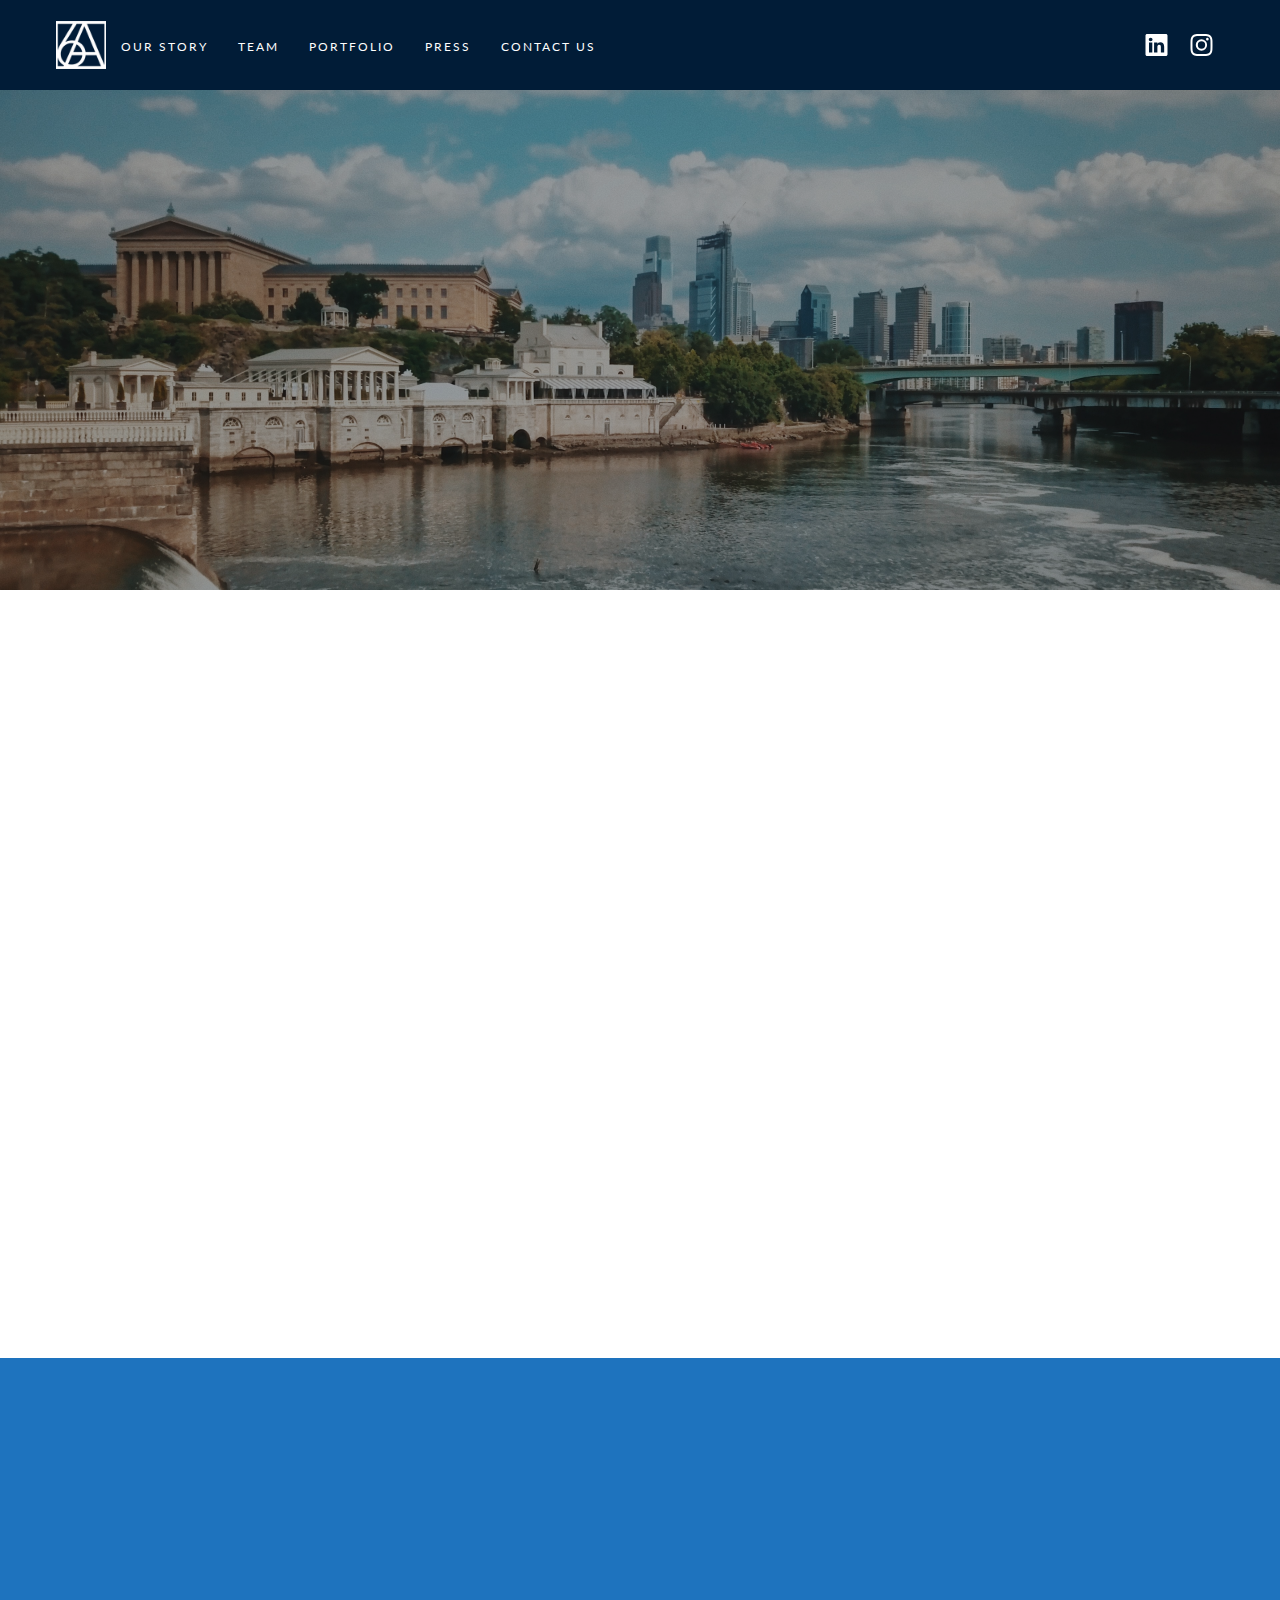
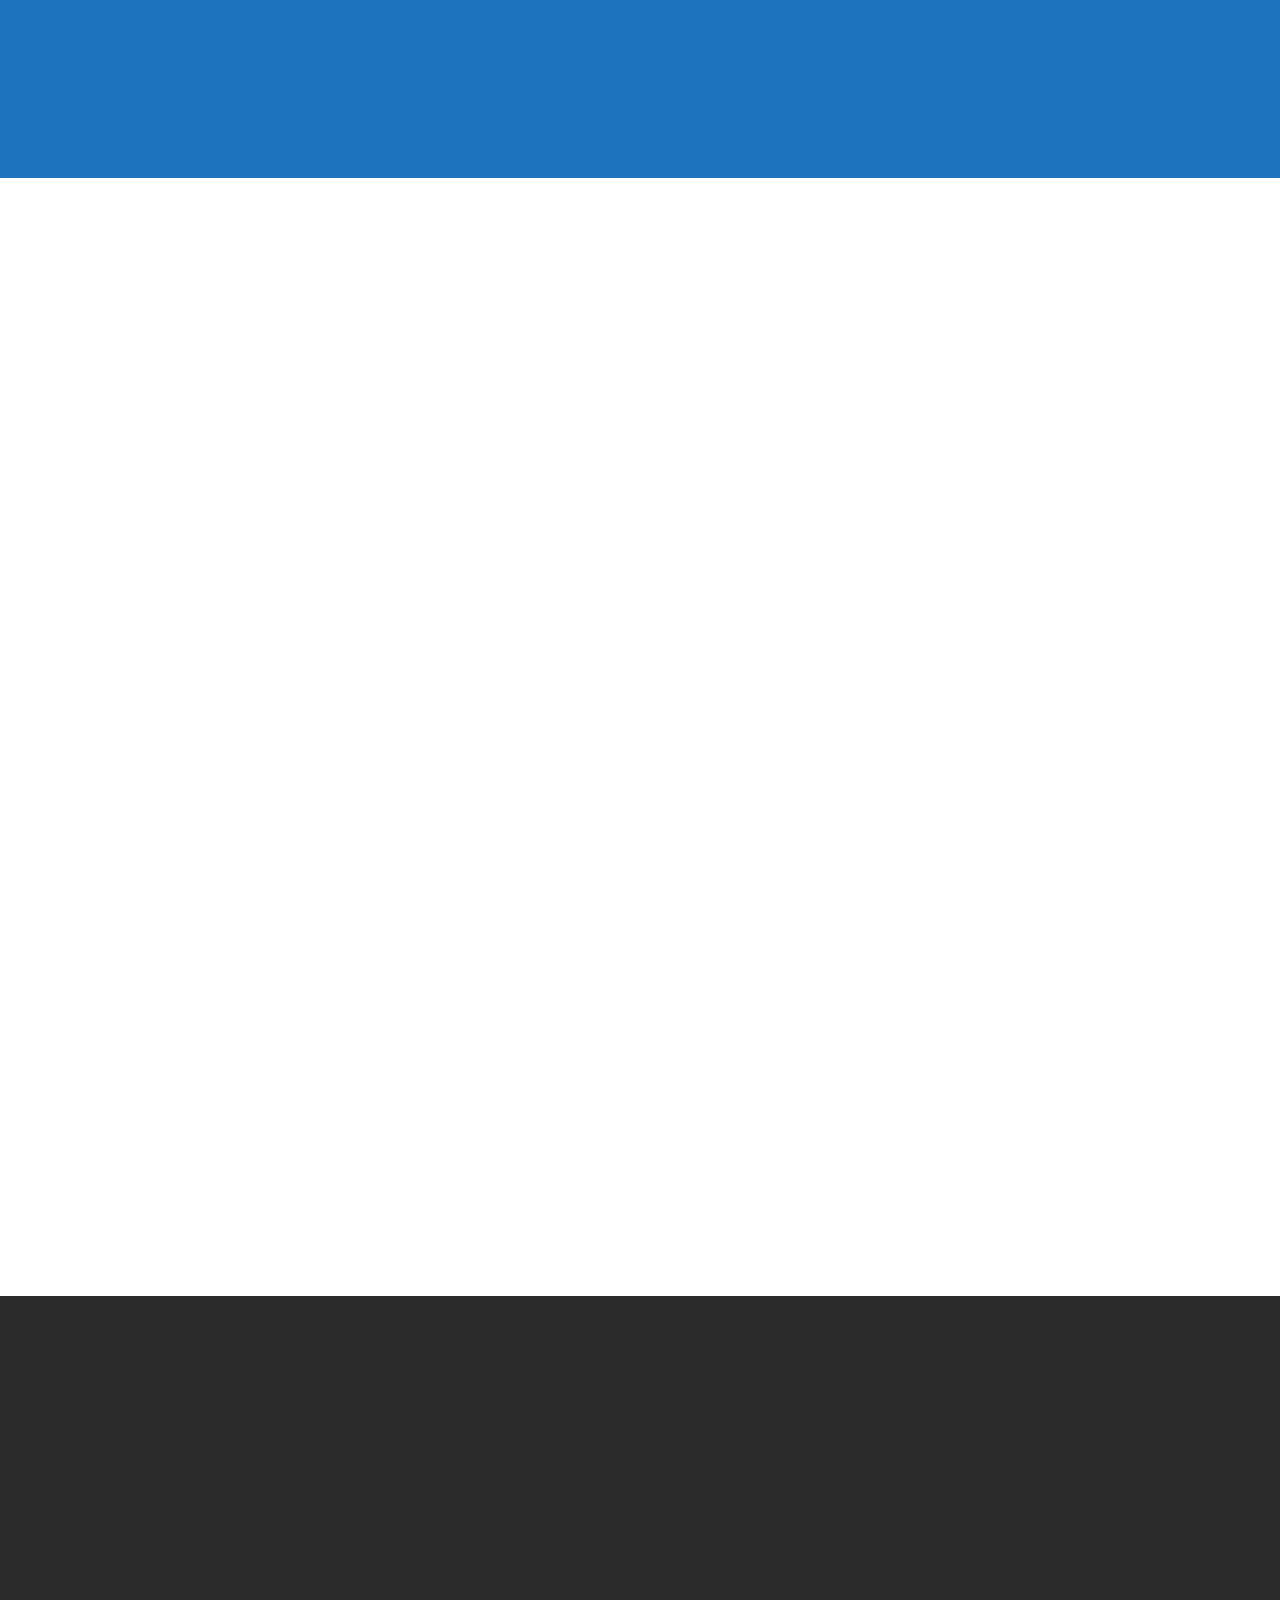
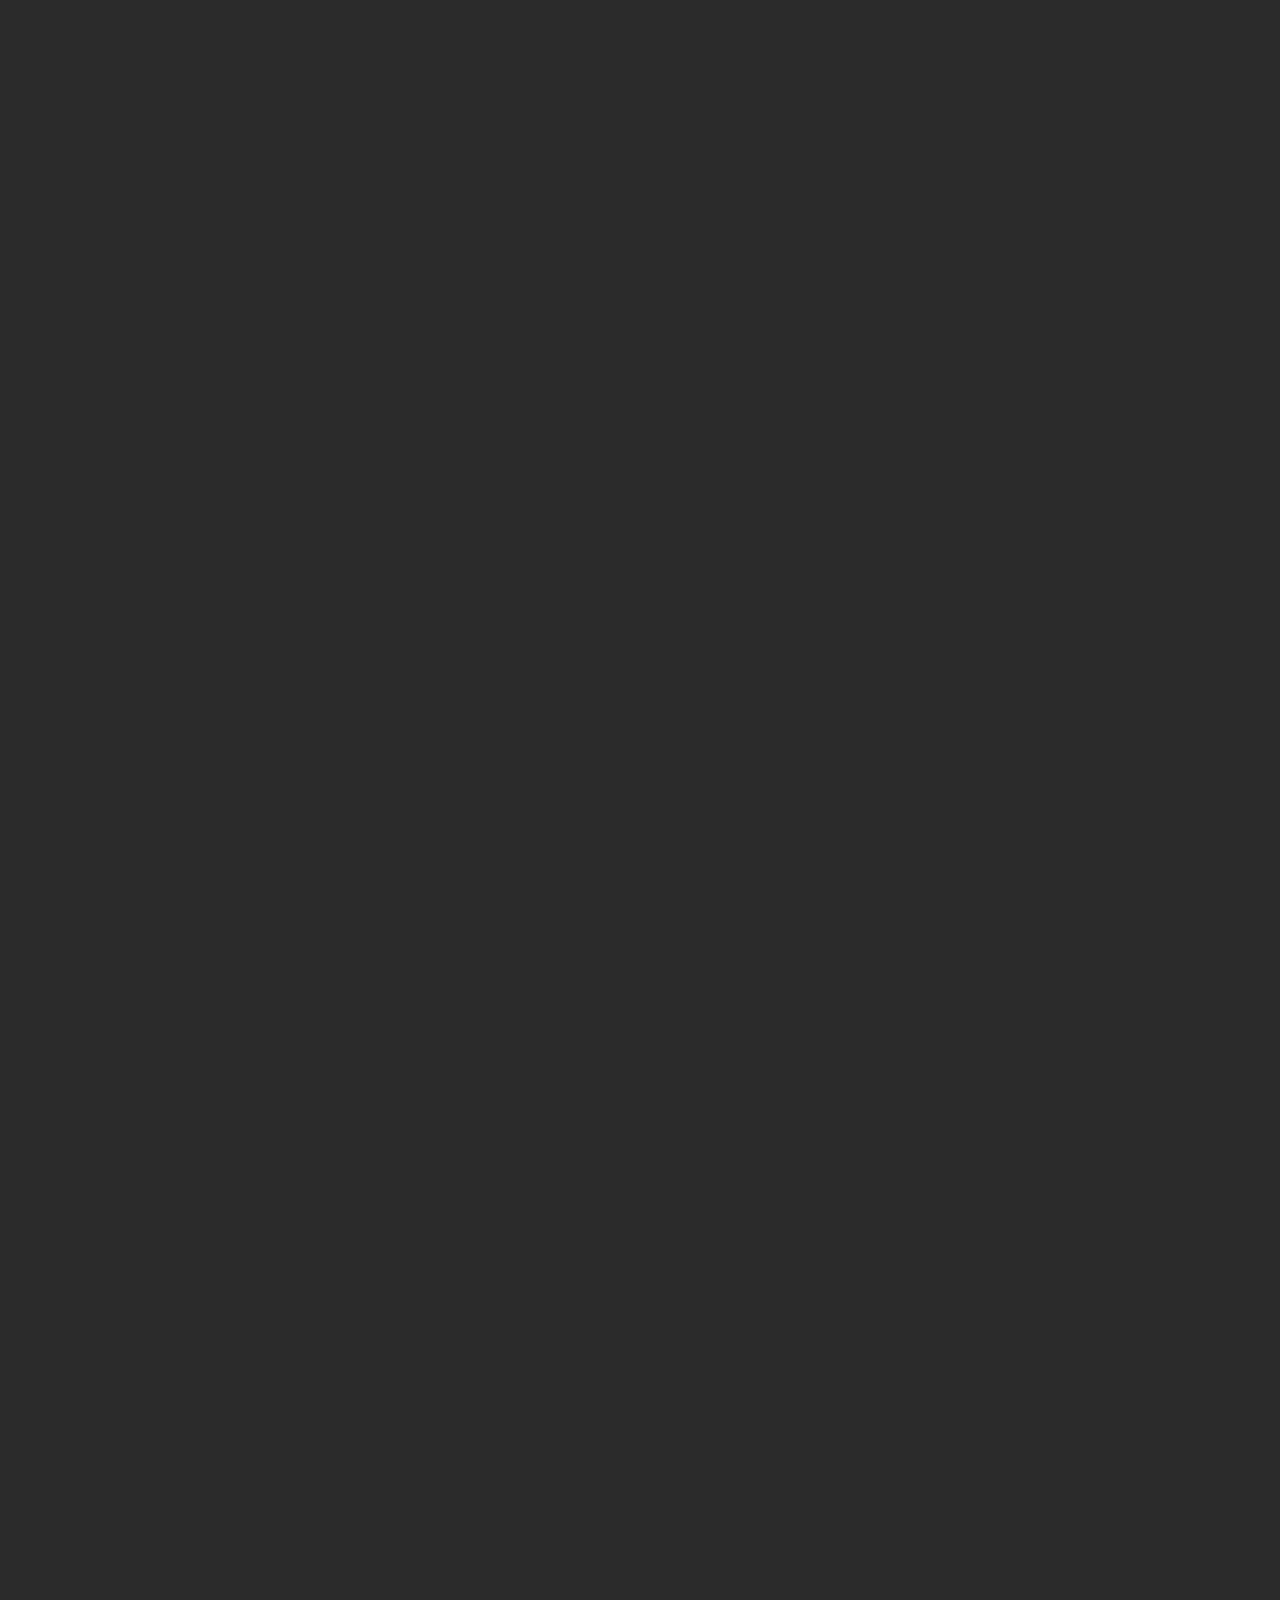
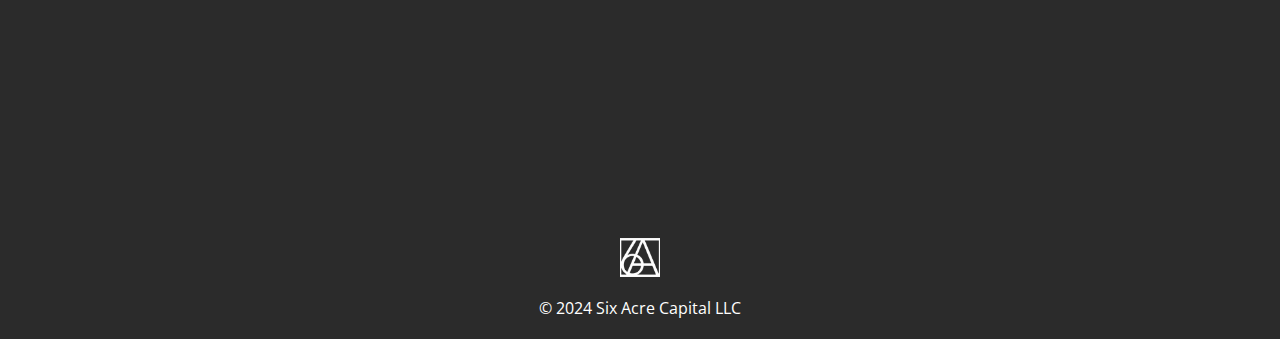
<file: about.html>
<!DOCTYPE html>
<html lang="en">

<head>
    <meta charset="UTF-8">
    <meta name="viewport" content="width=device-width, initial-scale=1.0">
    <title>Our Story | Six Acre Capital</title>
    <link rel="stylesheet" href="index.css">
    <link rel="stylesheet" href="about2.css">
    <!-- <link rel="stylesheet" href="about.css"> -->
    <link rel="preconnect" href="https://fonts.googleapis.com">
    <link rel="preconnect" href="https://fonts.gstatic.com" crossorigin>
    <link href="https://fonts.googleapis.com/css2?family=Lato&family=Open+Sans:wght@300;400;700;800&display=swap"
        rel="stylesheet">
</head>

<body>
    <div class="section-container nav">
        <nav class="nav-section">
            <a href="index.html" class="nav-logo-link"><img class="nav-logo" src="images/Six_Acre_Capital.jpg" />
            </a>
            <div class="nav-desktop">
                <ul class="nav-links">
                    <li class="nav-link"><a href="about.html">Our Story</a></li>
                    <li class="nav-link"><a href="team.html">Team</a></li>
                    <li class="nav-link"><a href="portfolio.html">Portfolio</a></li>
                    <li class="nav-link"><a href="press.html">Press</a></li>
                    <li class="nav-link"><a href="contact.html">Contact Us</a></li>
                </ul>
                <div class="nav-socials">
                    <a href="https://www.linkedin.com/company/six-acre-capital/about/" class="social-link">
                        <svg class="nav-social-icon" xmlns="http://www.w3.org/2000/svg" width="22" height="22"
                            viewBox="0 0 16 16">
                            <path
                                d="M0 1.146C0 .513.526 0 1.175 0h13.65C15.474 0 16 .513 16 1.146v13.708c0 .633-.526 1.146-1.175 1.146H1.175C.526 16 0 15.487 0 14.854V1.146zm4.943 12.248V6.169H2.542v7.225h2.401m-1.2-8.212c.837 0 1.358-.554 1.358-1.248-.015-.709-.52-1.248-1.342-1.248-.822 0-1.359.54-1.359 1.248 0 .694.521 1.248 1.327 1.248h.016zm4.908 8.212V9.359c0-.216.016-.432.08-.586.173-.431.568-.878 1.232-.878.869 0 1.216.662 1.216 1.634v3.865h2.401V9.25c0-2.22-1.184-3.252-2.764-3.252-1.274 0-1.845.7-2.165 1.193v.025h-.016a5.54 5.54 0 0 1 .016-.025V6.169h-2.4c.03.678 0 7.225 0 7.225h2.4" />
                        </svg>
                    </a>
                    <a href="https://www.instagram.com/sixacrecapital/" class="social-link">
                        <svg class="nav-social-icon" xmlns="http://www.w3.org/2000/svg" width="22" height="22"
                            viewBox="0 0 16 16">
                            <path
                                d="M8 0C5.829 0 5.556.01 4.703.048 3.85.088 3.269.222 2.76.42a3.917 3.917 0 0 0-1.417.923A3.927 3.927 0 0 0 .42 2.76C.222 3.268.087 3.85.048 4.7.01 5.555 0 5.827 0 8.001c0 2.172.01 2.444.048 3.297.04.852.174 1.433.372 1.942.205.526.478.972.923 1.417.444.445.89.719 1.416.923.51.198 1.09.333 1.942.372C5.555 15.99 5.827 16 8 16s2.444-.01 3.298-.048c.851-.04 1.434-.174 1.943-.372a3.916 3.916 0 0 0 1.416-.923c.445-.445.718-.891.923-1.417.197-.509.332-1.09.372-1.942C15.99 10.445 16 10.173 16 8s-.01-2.445-.048-3.299c-.04-.851-.175-1.433-.372-1.941a3.926 3.926 0 0 0-.923-1.417A3.911 3.911 0 0 0 13.24.42c-.51-.198-1.092-.333-1.943-.372C10.443.01 10.172 0 7.998 0h.003zm-.717 1.442h.718c2.136 0 2.389.007 3.232.046.78.035 1.204.166 1.486.275.373.145.64.319.92.599.28.28.453.546.598.92.11.281.24.705.275 1.485.039.843.047 1.096.047 3.231s-.008 2.389-.047 3.232c-.035.78-.166 1.203-.275 1.485a2.47 2.47 0 0 1-.599.919c-.28.28-.546.453-.92.598-.28.11-.704.24-1.485.276-.843.038-1.096.047-3.232.047s-2.39-.009-3.233-.047c-.78-.036-1.203-.166-1.485-.276a2.478 2.478 0 0 1-.92-.598 2.48 2.48 0 0 1-.6-.92c-.109-.281-.24-.705-.275-1.485-.038-.843-.046-1.096-.046-3.233 0-2.136.008-2.388.046-3.231.036-.78.166-1.204.276-1.486.145-.373.319-.64.599-.92.28-.28.546-.453.92-.598.282-.11.705-.24 1.485-.276.738-.034 1.024-.044 2.515-.045v.002zm4.988 1.328a.96.96 0 1 0 0 1.92.96.96 0 0 0 0-1.92zm-4.27 1.122a4.109 4.109 0 1 0 0 8.217 4.109 4.109 0 0 0 0-8.217zm0 1.441a2.667 2.667 0 1 1 0 5.334 2.667 2.667 0 0 1 0-5.334" />
                        </svg>
                    </a>
                </div>
            </div>
            <div class="nav-mobile">
                <button class="menu-btn">
                    <svg xmlns="http://www.w3.org/2000/svg" fill="white" class="menu-icon" viewBox="0 0 16 16">
                        <path fill-rule="evenodd"
                            d="M2.5 12a.5.5 0 0 1 .5-.5h10a.5.5 0 0 1 0 1H3a.5.5 0 0 1-.5-.5m0-4a.5.5 0 0 1 .5-.5h10a.5.5 0 0 1 0 1H3a.5.5 0 0 1-.5-.5m0-4a.5.5 0 0 1 .5-.5h10a.5.5 0 0 1 0 1H3a.5.5 0 0 1-.5-.5" />
                    </svg>
                </button>
                <div class="nav-mobile-menu-container hide-mobile">
                    <div class="nav-mobile-menu">
                        <div class="nav-mobile-menu-head">
                            <a href="index.html" class="nav-mobile-home-link">
                                <img class="nav-logo" src="images/Six Acre Secondary_Black.png"
                                    alt="Six Acre Capital Logo" />
                            </a>
                            <button class="menu-btn">
                                <svg xmlns="http://www.w3.org/2000/svg" fill="#333" class="x-icon" viewBox="0 0 16 16">
                                    <path
                                        d="M2.146 2.854a.5.5 0 1 1 .708-.708L8 7.293l5.146-5.147a.5.5 0 0 1 .708.708L8.707 8l5.147 5.146a.5.5 0 0 1-.708.708L8 8.707l-5.146 5.147a.5.5 0 0 1-.708-.708L7.293 8z" />
                                </svg>
                            </button>
                        </div>
                        <div class="nav-mobile-menu-body">
                            <ul class="nav-mobile-links">
                                <li class="mobile-link-container">
                                    <a class="mobile-link" href="about.html">
                                        <div class="link-main">
                                            <svg xmlns="http://www.w3.org/2000/svg" fill="#333" class="link-icon"
                                                viewBox="0 0 16 16">
                                                <path
                                                    d="M1 2.828c.885-.37 2.154-.769 3.388-.893 1.33-.134 2.458.063 3.112.752v9.746c-.935-.53-2.12-.603-3.213-.493-1.18.12-2.37.461-3.287.811V2.828zm7.5-.141c.654-.689 1.782-.886 3.112-.752 1.234.124 2.503.523 3.388.893v9.923c-.918-.35-2.107-.692-3.287-.81-1.094-.111-2.278-.039-3.213.492V2.687zM8 1.783C7.015.936 5.587.81 4.287.94c-1.514.153-3.042.672-3.994 1.105A.5.5 0 0 0 0 2.5v11a.5.5 0 0 0 .707.455c.882-.4 2.303-.881 3.68-1.02 1.409-.142 2.59.087 3.223.877a.5.5 0 0 0 .78 0c.633-.79 1.814-1.019 3.222-.877 1.378.139 2.8.62 3.681 1.02A.5.5 0 0 0 16 13.5v-11a.5.5 0 0 0-.293-.455c-.952-.433-2.48-.952-3.994-1.105C10.413.809 8.985.936 8 1.783" />
                                            </svg>
                                            <span class="link-title">Our Story</span>
                                        </div>
                                        <svg xmlns="http://www.w3.org/2000/svg" fill="#333" class="link-icon"
                                            viewBox="0 0 16 16">
                                            <path fill-rule="evenodd"
                                                d="M4.646 1.646a.5.5 0 0 1 .708 0l6 6a.5.5 0 0 1 0 .708l-6 6a.5.5 0 0 1-.708-.708L10.293 8 4.646 2.354a.5.5 0 0 1 0-.708z" />
                                        </svg>
                                    </a>
                                </li>
                                <li class="mobile-link-container">
                                    <a class="mobile-link" href="team.html">
                                        <div class="link-main">
                                            <svg xmlns="http://www.w3.org/2000/svg" fill="#333" class="link-icon"
                                                viewBox="0 0 16 16">
                                                <path
                                                    d="M15 14s1 0 1-1-1-4-5-4-5 3-5 4 1 1 1 1zm-7.978-1A.261.261 0 0 1 7 12.996c.001-.264.167-1.03.76-1.72C8.312 10.629 9.282 10 11 10c1.717 0 2.687.63 3.24 1.276.593.69.758 1.457.76 1.72l-.008.002a.274.274 0 0 1-.014.002H7.022ZM11 7a2 2 0 1 0 0-4 2 2 0 0 0 0 4m3-2a3 3 0 1 1-6 0 3 3 0 0 1 6 0M6.936 9.28a5.88 5.88 0 0 0-1.23-.247A7.35 7.35 0 0 0 5 9c-4 0-5 3-5 4 0 .667.333 1 1 1h4.216A2.238 2.238 0 0 1 5 13c0-1.01.377-2.042 1.09-2.904.243-.294.526-.569.846-.816M4.92 10A5.493 5.493 0 0 0 4 13H1c0-.26.164-1.03.76-1.724.545-.636 1.492-1.256 3.16-1.275ZM1.5 5.5a3 3 0 1 1 6 0 3 3 0 0 1-6 0m3-2a2 2 0 1 0 0 4 2 2 0 0 0 0-4" />
                                            </svg>
                                            <span class="link-title">Team</span>
                                        </div>
                                        <svg xmlns="http://www.w3.org/2000/svg" fill="#333" class="link-icon"
                                            viewBox="0 0 16 16">
                                            <path fill-rule="evenodd"
                                                d="M4.646 1.646a.5.5 0 0 1 .708 0l6 6a.5.5 0 0 1 0 .708l-6 6a.5.5 0 0 1-.708-.708L10.293 8 4.646 2.354a.5.5 0 0 1 0-.708z" />
                                        </svg>
                                    </a>
                                </li>
                                <li class="mobile-link-container">
                                    <a class="mobile-link" href="portfolio.html">
                                        <div class="link-main">
                                            <svg xmlns="http://www.w3.org/2000/svg" fill="#333" class="link-icon"
                                                viewBox="0 0 16 16">
                                                <path
                                                    d="M14.763.075A.5.5 0 0 1 15 .5v15a.5.5 0 0 1-.5.5h-3a.5.5 0 0 1-.5-.5V14h-1v1.5a.5.5 0 0 1-.5.5h-9a.5.5 0 0 1-.5-.5V10a.5.5 0 0 1 .342-.474L6 7.64V4.5a.5.5 0 0 1 .276-.447l8-4a.5.5 0 0 1 .487.022ZM6 8.694 1 10.36V15h5zM7 15h2v-1.5a.5.5 0 0 1 .5-.5h2a.5.5 0 0 1 .5.5V15h2V1.309l-7 3.5z" />
                                                <path
                                                    d="M2 11h1v1H2zm2 0h1v1H4zm-2 2h1v1H2zm2 0h1v1H4zm4-4h1v1H8zm2 0h1v1h-1zm-2 2h1v1H8zm2 0h1v1h-1zm2-2h1v1h-1zm0 2h1v1h-1zM8 7h1v1H8zm2 0h1v1h-1zm2 0h1v1h-1zM8 5h1v1H8zm2 0h1v1h-1zm2 0h1v1h-1zm0-2h1v1h-1z" />
                                            </svg>
                                            <span class="link-title">Portfolio</span>
                                        </div>
                                        <svg xmlns="http://www.w3.org/2000/svg" fill="#333" class="link-icon"
                                            viewBox="0 0 16 16">
                                            <path fill-rule="evenodd"
                                                d="M4.646 1.646a.5.5 0 0 1 .708 0l6 6a.5.5 0 0 1 0 .708l-6 6a.5.5 0 0 1-.708-.708L10.293 8 4.646 2.354a.5.5 0 0 1 0-.708z" />
                                        </svg>
                                    </a>
                                </li>
                                <li class="mobile-link-container">
                                    <a class="mobile-link" href="press.html">
                                        <div class="link-main">
                                            <svg xmlns="http://www.w3.org/2000/svg" fill="#333" class="link-icon"
                                                viewBox="0 0 16 16">
                                                <path
                                                    d="M0 2.5A1.5 1.5 0 0 1 1.5 1h11A1.5 1.5 0 0 1 14 2.5v10.528c0 .3-.05.654-.238.972h.738a.5.5 0 0 0 .5-.5v-9a.5.5 0 0 1 1 0v9a1.5 1.5 0 0 1-1.5 1.5H1.497A1.497 1.497 0 0 1 0 13.5zM12 14c.37 0 .654-.211.853-.441.092-.106.147-.279.147-.531V2.5a.5.5 0 0 0-.5-.5h-11a.5.5 0 0 0-.5.5v11c0 .278.223.5.497.5z" />
                                                <path
                                                    d="M2 3h10v2H2zm0 3h4v3H2zm0 4h4v1H2zm0 2h4v1H2zm5-6h2v1H7zm3 0h2v1h-2zM7 8h2v1H7zm3 0h2v1h-2zm-3 2h2v1H7zm3 0h2v1h-2zm-3 2h2v1H7zm3 0h2v1h-2z" />
                                            </svg>
                                            <span class="link-title">Press</span>
                                        </div>
                                        <svg xmlns="http://www.w3.org/2000/svg" fill="#333" class="link-icon"
                                            viewBox="0 0 16 16">
                                            <path fill-rule="evenodd"
                                                d="M4.646 1.646a.5.5 0 0 1 .708 0l6 6a.5.5 0 0 1 0 .708l-6 6a.5.5 0 0 1-.708-.708L10.293 8 4.646 2.354a.5.5 0 0 1 0-.708z" />
                                        </svg>
                                    </a>
                                </li>
                                <li class="mobile-link-container">
                                    <a class="mobile-link" href="contact.html">
                                        <div class="link-main">
                                            <svg xmlns="http://www.w3.org/2000/svg" fill="#333" class="link-icon"
                                                viewBox="0 0 16 16">
                                                <path
                                                    d="M0 4a2 2 0 0 1 2-2h12a2 2 0 0 1 2 2v8a2 2 0 0 1-2 2H2a2 2 0 0 1-2-2zm2-1a1 1 0 0 0-1 1v.217l7 4.2 7-4.2V4a1 1 0 0 0-1-1zm13 2.383-4.708 2.825L15 11.105zm-.034 6.876-5.64-3.471L8 9.583l-1.326-.795-5.64 3.47A1 1 0 0 0 2 13h12a1 1 0 0 0 .966-.741M1 11.105l4.708-2.897L1 5.383z" />
                                            </svg>
                                            <span class="link-title">Contact Us</span>
                                        </div>
                                        <svg xmlns="http://www.w3.org/2000/svg" fill="#333" class="link-icon"
                                            viewBox="0 0 16 16">
                                            <path fill-rule="evenodd"
                                                d="M4.646 1.646a.5.5 0 0 1 .708 0l6 6a.5.5 0 0 1 0 .708l-6 6a.5.5 0 0 1-.708-.708L10.293 8 4.646 2.354a.5.5 0 0 1 0-.708z" />
                                        </svg>
                                    </a>
                                </li>
                            </ul>
                            <div class="mobile-social-links">
                                <a href="https://www.linkedin.com/company/six-acre-capital/about/"
                                    class="mobile-social-link">
                                    <svg class="mobile-social-icon" xmlns="http://www.w3.org/2000/svg" fill="#333"
                                        viewBox="0 0 16 16">
                                        <path
                                            d="M0 1.146C0 .513.526 0 1.175 0h13.65C15.474 0 16 .513 16 1.146v13.708c0 .633-.526 1.146-1.175 1.146H1.175C.526 16 0 15.487 0 14.854V1.146zm4.943 12.248V6.169H2.542v7.225h2.401m-1.2-8.212c.837 0 1.358-.554 1.358-1.248-.015-.709-.52-1.248-1.342-1.248-.822 0-1.359.54-1.359 1.248 0 .694.521 1.248 1.327 1.248h.016zm4.908 8.212V9.359c0-.216.016-.432.08-.586.173-.431.568-.878 1.232-.878.869 0 1.216.662 1.216 1.634v3.865h2.401V9.25c0-2.22-1.184-3.252-2.764-3.252-1.274 0-1.845.7-2.165 1.193v.025h-.016a5.54 5.54 0 0 1 .016-.025V6.169h-2.4c.03.678 0 7.225 0 7.225h2.4" />
                                    </svg>
                                </a>
                                <a href="https://www.instagram.com/sixacrecapital/" class="mobile-social-link">
                                    <svg class="mobile-social-icon" xmlns="http://www.w3.org/2000/svg" fill="#333"
                                        viewBox="0 0 16 16">
                                        <path
                                            d="M8 0C5.829 0 5.556.01 4.703.048 3.85.088 3.269.222 2.76.42a3.917 3.917 0 0 0-1.417.923A3.927 3.927 0 0 0 .42 2.76C.222 3.268.087 3.85.048 4.7.01 5.555 0 5.827 0 8.001c0 2.172.01 2.444.048 3.297.04.852.174 1.433.372 1.942.205.526.478.972.923 1.417.444.445.89.719 1.416.923.51.198 1.09.333 1.942.372C5.555 15.99 5.827 16 8 16s2.444-.01 3.298-.048c.851-.04 1.434-.174 1.943-.372a3.916 3.916 0 0 0 1.416-.923c.445-.445.718-.891.923-1.417.197-.509.332-1.09.372-1.942C15.99 10.445 16 10.173 16 8s-.01-2.445-.048-3.299c-.04-.851-.175-1.433-.372-1.941a3.926 3.926 0 0 0-.923-1.417A3.911 3.911 0 0 0 13.24.42c-.51-.198-1.092-.333-1.943-.372C10.443.01 10.172 0 7.998 0h.003zm-.717 1.442h.718c2.136 0 2.389.007 3.232.046.78.035 1.204.166 1.486.275.373.145.64.319.92.599.28.28.453.546.598.92.11.281.24.705.275 1.485.039.843.047 1.096.047 3.231s-.008 2.389-.047 3.232c-.035.78-.166 1.203-.275 1.485a2.47 2.47 0 0 1-.599.919c-.28.28-.546.453-.92.598-.28.11-.704.24-1.485.276-.843.038-1.096.047-3.232.047s-2.39-.009-3.233-.047c-.78-.036-1.203-.166-1.485-.276a2.478 2.478 0 0 1-.92-.598 2.48 2.48 0 0 1-.6-.92c-.109-.281-.24-.705-.275-1.485-.038-.843-.046-1.096-.046-3.233 0-2.136.008-2.388.046-3.231.036-.78.166-1.204.276-1.486.145-.373.319-.64.599-.92.28-.28.546-.453.92-.598.282-.11.705-.24 1.485-.276.738-.034 1.024-.044 2.515-.045v.002zm4.988 1.328a.96.96 0 1 0 0 1.92.96.96 0 0 0 0-1.92zm-4.27 1.122a4.109 4.109 0 1 0 0 8.217 4.109 4.109 0 0 0 0-8.217zm0 1.441a2.667 2.667 0 1 1 0 5.334 2.667 2.667 0 0 1 0-5.334" />
                                    </svg>
                                </a>
                            </div>
                        </div>
                    </div>
                </div>
            </div>
        </nav>
    </div>
    <div class=" about-container about-hero-container">
        <div class="about-hero-overlay"></div>
        <div class="about-hero about-section">
            <h1 class="about-hero-title scroll-animate">Our Story</h1>
        </div>
    </div>
    <div class="about-container mtb-5">
        <div class="about-section">
            <p class="about-paragraph scroll-animate">Six Acre Capital is a real estate developer, owner and operator
                launched in 2019 by Jake Borden and Mark
                Lansman. Leveraging the principals’ prior institutional experience coupled with a
                boots-on-the-ground
                operational mentality, the primary focus for the platform is acquiring, repositioning, and
                developing
                multifamily and mixed-use assets. Implementing a hyper-focused geographic investment approach, Six
                Acre
                pursues opportunities strictly in Philadelphia (its primary focus) and the Tri-State Region allowing
                for
                a hands-on execution.</p>
            <p class="about-paragraph scroll-animate">Six Acre’s Principals were most recently Vice Presidents with
                NYC-based Churchill
                Real
                Estate Holdings.
                At Churchill, the Principals closed over $1.5bn in debt transactions and equity investments. This
                included spearheading development efforts for NYC development projects and leading
                acquisitions/execution of several multifamily and mixed-use properties. The principals were also an
                integral part of the company’s credit originations platform, where they executed over 30
                acquisition,
                bridge, and construction loans, and purchased non-performing, defaulted notes during their time with
                the
                firm.</p>
        </div>
    </div>
    <div class="about-container container-blue">
        <div class="about-section mtb-5">
            <h2 class="about-subheader fc-white scroll-animate">Our Approach</h2>
            <p class="about-paragraph fc-white scroll-animate">Six Acres’ Principals have worn many different hats,
                working in a
                variety of
                disciplines in the
                industry including acquisitions, asset management, construction, and capital markets. The Company
                prides
                itself on unique structuring and problem-solving, thinking outside-of-the-box to unlock value in
                creating
                superior risk-adjusted returns for its partners and investors.
            </p>
        </div>
    </div>
    <!-- <div class="section-transition">
        <svg class="whoosh" xmlns="http://www.w3.org/2000/svg" viewBox="0 0 1440 43" preserveAspectRatio="none"
            role="img">
            <path d="M1455 44S251.7-20.3 0 6.6V44h1455z" fill-rule="evenodd" clip-rule="evenodd"></path>
        </svg>
    </div> -->
    <div class="about-container">
        <div class="about-section mtb-5">
            <h2 class="about-subheader scroll-animate">At Six Acre Capital, our principles guide our work:</h2>
            <div class="principles-container">
                <div class="principle scroll-animate">
                    <div class="principle-header">
                        <div class="principle-icon-container">
                            <svg xmlns="http://www.w3.org/2000/svg" class="principle-icon" viewBox="0 0 16 16">
                                <path fill-rule="evenodd"
                                    d="M4 4a4 4 0 1 1 4.5 3.969V13.5a.5.5 0 0 1-1 0V7.97A4 4 0 0 1 4 3.999zm2.493 8.574a.5.5 0 0 1-.411.575c-.712.118-1.28.295-1.655.493a1.319 1.319 0 0 0-.37.265.301.301 0 0 0-.057.09V14l.002.008a.147.147 0 0 0 .016.033.617.617 0 0 0 .145.15c.165.13.435.27.813.395.751.25 1.82.414 3.024.414s2.273-.163 3.024-.414c.378-.126.648-.265.813-.395a.619.619 0 0 0 .146-.15.148.148 0 0 0 .015-.033L12 14v-.004a.301.301 0 0 0-.057-.09 1.318 1.318 0 0 0-.37-.264c-.376-.198-.943-.375-1.655-.493a.5.5 0 1 1 .164-.986c.77.127 1.452.328 1.957.594C12.5 13 13 13.4 13 14c0 .426-.26.752-.544.977-.29.228-.68.413-1.116.558-.878.293-2.059.465-3.34.465-1.281 0-2.462-.172-3.34-.465-.436-.145-.826-.33-1.116-.558C3.26 14.752 3 14.426 3 14c0-.599.5-1 .961-1.243.505-.266 1.187-.467 1.957-.594a.5.5 0 0 1 .575.411" />
                            </svg>
                        </div>
                        <div>
                            <p class="principle-paragraph principle-title">Maintain a Geographic Micro-Focus</p>
                        </div>
                    </div>
                    <p class="principle-paragraph">
                        We strive to know every owner, asset, trade, metric, community stakeholder, and market
                        participant. Dipping toes into new markets is not something we
                        entertain without extensive research and conviction as it is a recipe for failure.
                    </p>
                </div>
                <div class="principle scroll-animate">
                    <div class="principle-header">
                        <div class="principle-icon">
                            <svg xmlns="http://www.w3.org/2000/svg" width="24" height="24" fill="currentColor"
                                class="bi bi-shield-fill-check" viewBox="0 0 16 16">
                                <path fill-rule="evenodd"
                                    d="M8 0c-.69 0-1.843.265-2.928.56-1.11.3-2.229.655-2.887.87a1.54 1.54 0 0 0-1.044 1.262c-.596 4.477.787 7.795 2.465 9.99a11.777 11.777 0 0 0 2.517 2.453c.386.273.744.482 1.048.625.28.132.581.24.829.24s.548-.108.829-.24a7.159 7.159 0 0 0 1.048-.625 11.775 11.775 0 0 0 2.517-2.453c1.678-2.195 3.061-5.513 2.465-9.99a1.541 1.541 0 0 0-1.044-1.263 62.467 62.467 0 0 0-2.887-.87C9.843.266 8.69 0 8 0m2.146 5.146a.5.5 0 0 1 .708.708l-3 3a.5.5 0 0 1-.708 0l-1.5-1.5a.5.5 0 1 1 .708-.708L7.5 7.793l2.646-2.647z" />
                            </svg>
                        </div>
                        <div>
                            <p class="principle-paragraph principle-title">Balance Immediate Returns & Downside
                                Protection
                            </p>
                        </div>
                    </div>
                    <p class="principle-paragraph">
                        We compromise on yield in pursuing defensive markets with strong investor demand to mitigate
                        exit risk.
                    </p>
                </div>
                <div class="principle scroll-animate">
                    <div class="principle-header">
                        <div class="principle-icon">
                            <svg xmlns="http://www.w3.org/2000/svg" width="24" height="24" fill="currentColor"
                                class="bi bi-stack" viewBox="0 0 16 16">
                                <path
                                    d="m14.12 10.163 1.715.858c.22.11.22.424 0 .534L8.267 15.34a.598.598 0 0 1-.534 0L.165 11.555a.299.299 0 0 1 0-.534l1.716-.858 5.317 2.659c.505.252 1.1.252 1.604 0l5.317-2.66zM7.733.063a.598.598 0 0 1 .534 0l7.568 3.784a.3.3 0 0 1 0 .535L8.267 8.165a.598.598 0 0 1-.534 0L.165 4.382a.299.299 0 0 1 0-.535L7.733.063z" />
                                <path
                                    d="m14.12 6.576 1.715.858c.22.11.22.424 0 .534l-7.568 3.784a.598.598 0 0 1-.534 0L.165 7.968a.299.299 0 0 1 0-.534l1.716-.858 5.317 2.659c.505.252 1.1.252 1.604 0l5.317-2.659z" />
                            </svg>
                        </div>
                        <div>
                            <p class="principle-paragraph principle-title">Exhaustive Iterations in Planning Phase</p>
                        </div>
                    </div>
                    <p class="principle-paragraph">
                        We aim to
                        distinguish
                        ourselves from the
                        competition by employing innovative and fresh, yet contextual design and programming to avoid
                        becoming a commoditized product.
                    </p>
                </div>
                <div class="principle scroll-animate">
                    <div class="principle-header">
                        <div class="principle-icon">
                            <svg xmlns="http://www.w3.org/2000/svg" width="24" height="24" fill="currentColor"
                                class="bi bi-ubuntu" viewBox="0 0 16 16">
                                <path
                                    d="M2.273 9.53a2.273 2.273 0 1 0 0-4.546 2.273 2.273 0 0 0 0 4.547Zm9.467-4.984a2.273 2.273 0 1 0 0-4.546 2.273 2.273 0 0 0 0 4.546M7.4 13.108a5.535 5.535 0 0 1-3.775-2.88 3.273 3.273 0 0 1-1.944.24 7.4 7.4 0 0 0 5.328 4.465c.53.113 1.072.169 1.614.166a3.253 3.253 0 0 1-.666-1.9 5.639 5.639 0 0 1-.557-.091Zm3.828 2.285a2.273 2.273 0 1 0 0-4.546 2.273 2.273 0 0 0 0 4.546m3.163-3.108a7.436 7.436 0 0 0 .373-8.726 3.276 3.276 0 0 1-1.278 1.498 5.573 5.573 0 0 1-.183 5.535 3.26 3.26 0 0 1 1.088 1.693ZM2.098 3.998a3.28 3.28 0 0 1 1.897.486 5.544 5.544 0 0 1 4.464-2.388c.037-.67.277-1.313.69-1.843a7.472 7.472 0 0 0-7.051 3.745" />
                            </svg>
                        </div>
                        <div>
                            <p class="principle-paragraph principle-title">Community Collaboration</p>
                        </div>
                    </div>
                    <p class="principle-paragraph">
                        We foster strong relationships
                        with
                        local stakeholders
                        throughout the development process and understand the needs of the communities we build and own
                        within.
                    </p>
                </div>
            </div>
        </div>
    </div>
    <div class="about-container container-darkgrey">
        <div class="about-section mtb-5">
            <h2 class="about-subheader fc-white scroll-animate">Past Projects</h2>
            <div class="projects-grid">
                <div class="project scroll-animate">
                    <div class="project-img proj-1"></div>
                    <div class="project-details">
                        <span>Acquisition</span>
                        <span>Mixed-Use (Resi / Retail)</span>
                        <span>Manhattan, NY</span>
                    </div>
                </div>
                <div class="project scroll-animate">
                    <div class="project-img proj-2"></div>
                    <div class="project-details">
                        <span>Ground-Up Development</span>
                        <span>Resi Condo</span>
                        <span>Manhattan, NY</span>
                    </div>
                </div>

                <div class="project scroll-animate">
                    <div class="project-img proj-3"></div>
                    <div class="project-details">
                        <span>Redevelopment</span>
                        <span>Resi Condo Conversion</span>
                        <span>Manhattan, NY</span>
                    </div>
                </div>
                <div class="project scroll-animate">
                    <div class="project-img proj-4"></div>
                    <div class="project-details">
                        <span>Ground-Up Development</span>
                        <span>Mixed-Use (Office / Retail)</span>
                        <span>Manhattan, NY</span>
                    </div>
                </div>

                <div class="project scroll-animate">
                    <div class="project-img proj-5"></div>
                    <div class="project-details">
                        <span>Ground-Up Development</span>
                        <span>Resi Condo</span>
                        <span>Manhattan, NY</span>
                    </div>
                </div>
                <div class="project scroll-animate">
                    <div class="project-img proj-6"></div>
                    <div class="project-details">
                        <span>Acquisition</span>
                        <span>Mixed-Use (Resi / Retail)</span>
                        <span>Manhattan, NY</span>
                    </div>
                </div>

                <div class="project scroll-animate">
                    <div class="project-img proj-7"></div>
                    <div class="project-details">
                        <span>Ground-Up Development</span>
                        <span>Resi Condo</span>
                        <span>Manhattan, NY</span>
                    </div>
                </div>
                <div class="project scroll-animate">
                    <div class="project-img proj-8"></div>
                    <div class="project-details">
                        <span>Acquisition</span>
                        <span>Mixed-Use (Resi / Retail)</span>
                        <span>Brooklyn, NY</span>
                    </div>
                </div>
            </div>
        </div>
    </div>
    <div class="about-container container-darkgrey">
        <div class="about-section about-footer">
            <img src="images/Six_Acre_Capital.jpg" alt="Six Acre Capital Logo">
            <span>© 2024 Six Acre Capital LLC</span>
        </div>
    </div>
    <script src="app.js"></script>
</body>

</html>
</file>
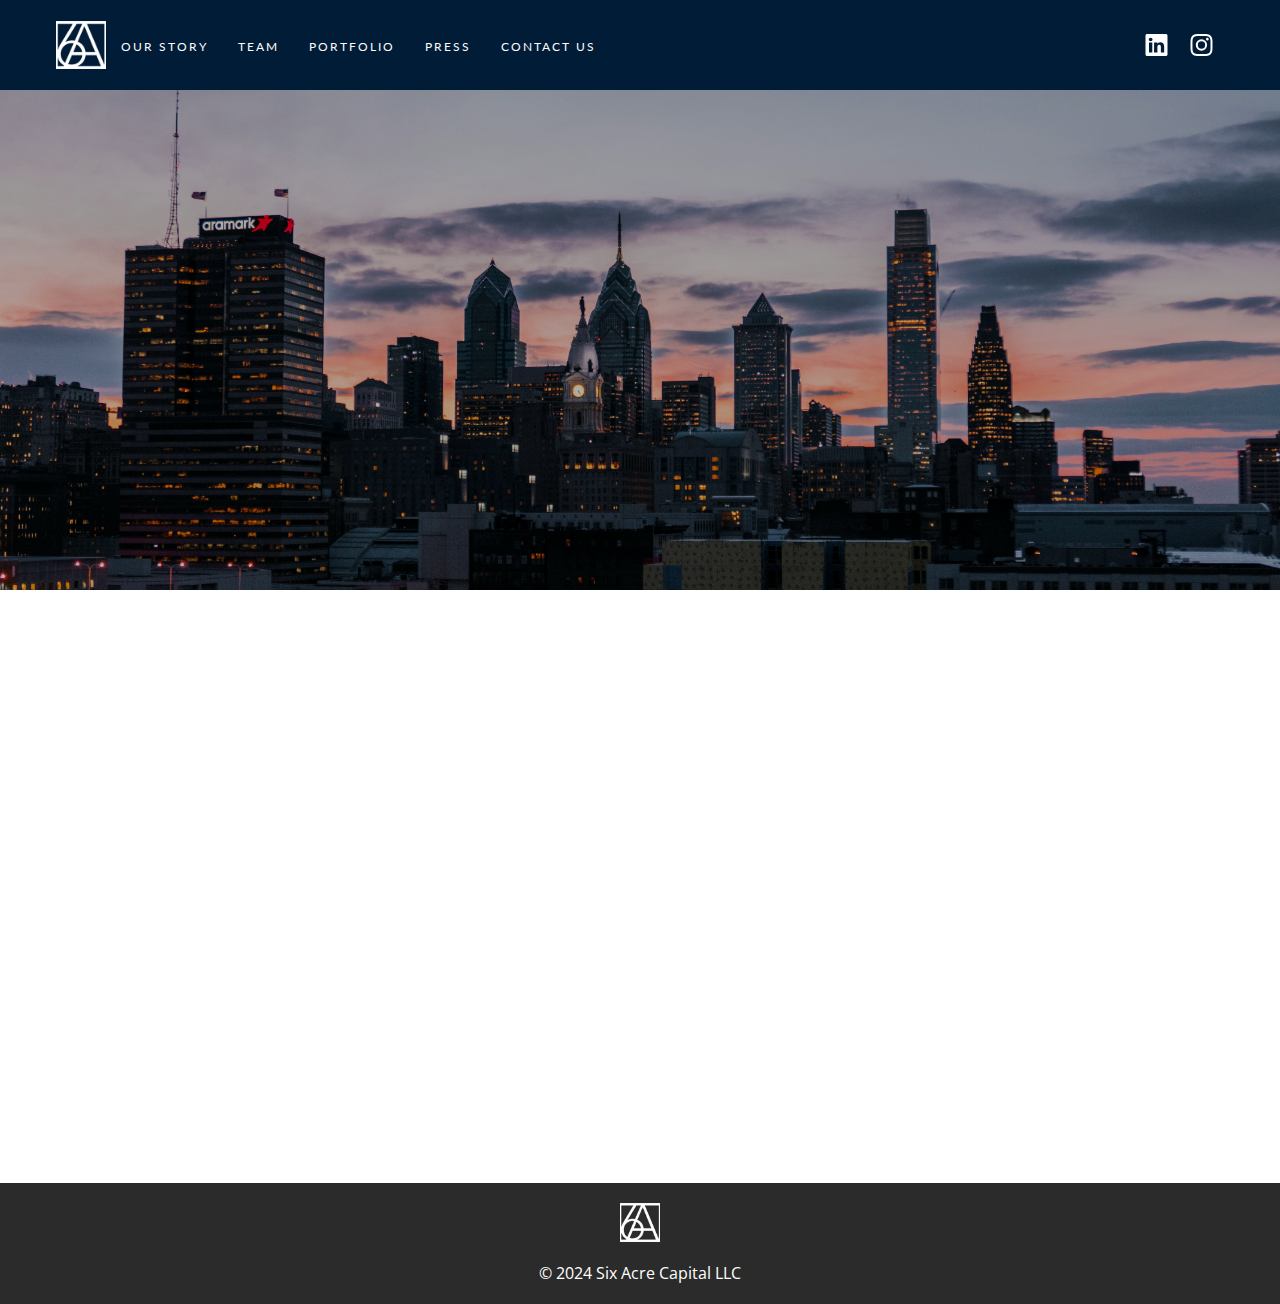
<file: contact.html>
<!DOCTYPE html>
<html lang="en">

<head>
    <meta charset="UTF-8">
    <meta name="viewport" content="width=device-width, initial-scale=1.0">
    <title>Contact Us | Six Acre Capital</title>
    <link rel="stylesheet" href="index.css">
    <link rel="preconnect" href="https://fonts.googleapis.com">
    <link rel="preconnect" href="https://fonts.gstatic.com" crossorigin>
    <link href="https://fonts.googleapis.com/css2?family=Lato&family=Open+Sans:wght@300;400;700;800&display=swap"
        rel="stylesheet">
</head>

<body>
    <div class="section-container nav">
        <nav class="nav-section">
            <a href="index.html" class="nav-logo-link"><img class="nav-logo" src="images/Six_Acre_Capital.jpg" />
            </a>
            <div class="nav-desktop">
                <ul class="nav-links">
                    <li class="nav-link"><a href="about.html">Our Story</a></li>
                    <li class="nav-link"><a href="team.html">Team</a></li>
                    <li class="nav-link"><a href="portfolio.html">Portfolio</a></li>
                    <li class="nav-link"><a href="press.html">Press</a></li>
                    <li class="nav-link"><a href="contact.html">Contact Us</a></li>
                </ul>
                <div class="nav-socials">
                    <a href="https://www.linkedin.com/company/six-acre-capital/about/" class="social-link">
                        <svg class="nav-social-icon" xmlns="http://www.w3.org/2000/svg" width="22" height="22"
                            viewBox="0 0 16 16">
                            <path
                                d="M0 1.146C0 .513.526 0 1.175 0h13.65C15.474 0 16 .513 16 1.146v13.708c0 .633-.526 1.146-1.175 1.146H1.175C.526 16 0 15.487 0 14.854V1.146zm4.943 12.248V6.169H2.542v7.225h2.401m-1.2-8.212c.837 0 1.358-.554 1.358-1.248-.015-.709-.52-1.248-1.342-1.248-.822 0-1.359.54-1.359 1.248 0 .694.521 1.248 1.327 1.248h.016zm4.908 8.212V9.359c0-.216.016-.432.08-.586.173-.431.568-.878 1.232-.878.869 0 1.216.662 1.216 1.634v3.865h2.401V9.25c0-2.22-1.184-3.252-2.764-3.252-1.274 0-1.845.7-2.165 1.193v.025h-.016a5.54 5.54 0 0 1 .016-.025V6.169h-2.4c.03.678 0 7.225 0 7.225h2.4" />
                        </svg>
                    </a>
                    <a href="https://www.instagram.com/sixacrecapital/" class="social-link">
                        <svg class="nav-social-icon" xmlns="http://www.w3.org/2000/svg" width="22" height="22"
                            viewBox="0 0 16 16">
                            <path
                                d="M8 0C5.829 0 5.556.01 4.703.048 3.85.088 3.269.222 2.76.42a3.917 3.917 0 0 0-1.417.923A3.927 3.927 0 0 0 .42 2.76C.222 3.268.087 3.85.048 4.7.01 5.555 0 5.827 0 8.001c0 2.172.01 2.444.048 3.297.04.852.174 1.433.372 1.942.205.526.478.972.923 1.417.444.445.89.719 1.416.923.51.198 1.09.333 1.942.372C5.555 15.99 5.827 16 8 16s2.444-.01 3.298-.048c.851-.04 1.434-.174 1.943-.372a3.916 3.916 0 0 0 1.416-.923c.445-.445.718-.891.923-1.417.197-.509.332-1.09.372-1.942C15.99 10.445 16 10.173 16 8s-.01-2.445-.048-3.299c-.04-.851-.175-1.433-.372-1.941a3.926 3.926 0 0 0-.923-1.417A3.911 3.911 0 0 0 13.24.42c-.51-.198-1.092-.333-1.943-.372C10.443.01 10.172 0 7.998 0h.003zm-.717 1.442h.718c2.136 0 2.389.007 3.232.046.78.035 1.204.166 1.486.275.373.145.64.319.92.599.28.28.453.546.598.92.11.281.24.705.275 1.485.039.843.047 1.096.047 3.231s-.008 2.389-.047 3.232c-.035.78-.166 1.203-.275 1.485a2.47 2.47 0 0 1-.599.919c-.28.28-.546.453-.92.598-.28.11-.704.24-1.485.276-.843.038-1.096.047-3.232.047s-2.39-.009-3.233-.047c-.78-.036-1.203-.166-1.485-.276a2.478 2.478 0 0 1-.92-.598 2.48 2.48 0 0 1-.6-.92c-.109-.281-.24-.705-.275-1.485-.038-.843-.046-1.096-.046-3.233 0-2.136.008-2.388.046-3.231.036-.78.166-1.204.276-1.486.145-.373.319-.64.599-.92.28-.28.546-.453.92-.598.282-.11.705-.24 1.485-.276.738-.034 1.024-.044 2.515-.045v.002zm4.988 1.328a.96.96 0 1 0 0 1.92.96.96 0 0 0 0-1.92zm-4.27 1.122a4.109 4.109 0 1 0 0 8.217 4.109 4.109 0 0 0 0-8.217zm0 1.441a2.667 2.667 0 1 1 0 5.334 2.667 2.667 0 0 1 0-5.334" />
                        </svg>
                    </a>
                </div>
            </div>
            <div class="nav-mobile">
                <button class="menu-btn">
                    <svg xmlns="http://www.w3.org/2000/svg" fill="white" class="menu-icon" viewBox="0 0 16 16">
                        <path fill-rule="evenodd"
                            d="M2.5 12a.5.5 0 0 1 .5-.5h10a.5.5 0 0 1 0 1H3a.5.5 0 0 1-.5-.5m0-4a.5.5 0 0 1 .5-.5h10a.5.5 0 0 1 0 1H3a.5.5 0 0 1-.5-.5m0-4a.5.5 0 0 1 .5-.5h10a.5.5 0 0 1 0 1H3a.5.5 0 0 1-.5-.5" />
                    </svg>
                </button>
                <div class="nav-mobile-menu-container hide-mobile">
                    <div class="nav-mobile-menu">
                        <div class="nav-mobile-menu-head">
                            <a href="index.html" class="nav-mobile-home-link">
                                <img class="nav-logo" src="images/Six Acre Secondary_Black.png"
                                    alt="Six Acre Capital Logo" />
                            </a>
                            <button class="menu-btn">
                                <svg xmlns="http://www.w3.org/2000/svg" fill="#333" class="x-icon" viewBox="0 0 16 16">
                                    <path
                                        d="M2.146 2.854a.5.5 0 1 1 .708-.708L8 7.293l5.146-5.147a.5.5 0 0 1 .708.708L8.707 8l5.147 5.146a.5.5 0 0 1-.708.708L8 8.707l-5.146 5.147a.5.5 0 0 1-.708-.708L7.293 8z" />
                                </svg>
                            </button>
                        </div>
                        <div class="nav-mobile-menu-body">
                            <ul class="nav-mobile-links">
                                <li class="mobile-link-container">
                                    <a class="mobile-link" href="about.html">
                                        <div class="link-main">
                                            <svg xmlns="http://www.w3.org/2000/svg" fill="#333" class="link-icon"
                                                viewBox="0 0 16 16">
                                                <path
                                                    d="M1 2.828c.885-.37 2.154-.769 3.388-.893 1.33-.134 2.458.063 3.112.752v9.746c-.935-.53-2.12-.603-3.213-.493-1.18.12-2.37.461-3.287.811V2.828zm7.5-.141c.654-.689 1.782-.886 3.112-.752 1.234.124 2.503.523 3.388.893v9.923c-.918-.35-2.107-.692-3.287-.81-1.094-.111-2.278-.039-3.213.492V2.687zM8 1.783C7.015.936 5.587.81 4.287.94c-1.514.153-3.042.672-3.994 1.105A.5.5 0 0 0 0 2.5v11a.5.5 0 0 0 .707.455c.882-.4 2.303-.881 3.68-1.02 1.409-.142 2.59.087 3.223.877a.5.5 0 0 0 .78 0c.633-.79 1.814-1.019 3.222-.877 1.378.139 2.8.62 3.681 1.02A.5.5 0 0 0 16 13.5v-11a.5.5 0 0 0-.293-.455c-.952-.433-2.48-.952-3.994-1.105C10.413.809 8.985.936 8 1.783" />
                                            </svg>
                                            <span class="link-title">Our Story</span>
                                        </div>
                                        <svg xmlns="http://www.w3.org/2000/svg" fill="#333" class="link-icon"
                                            viewBox="0 0 16 16">
                                            <path fill-rule="evenodd"
                                                d="M4.646 1.646a.5.5 0 0 1 .708 0l6 6a.5.5 0 0 1 0 .708l-6 6a.5.5 0 0 1-.708-.708L10.293 8 4.646 2.354a.5.5 0 0 1 0-.708z" />
                                        </svg>
                                    </a>
                                </li>
                                <li class="mobile-link-container">
                                    <a class="mobile-link" href="team.html">
                                        <div class="link-main">
                                            <svg xmlns="http://www.w3.org/2000/svg" fill="#333" class="link-icon"
                                                viewBox="0 0 16 16">
                                                <path
                                                    d="M15 14s1 0 1-1-1-4-5-4-5 3-5 4 1 1 1 1zm-7.978-1A.261.261 0 0 1 7 12.996c.001-.264.167-1.03.76-1.72C8.312 10.629 9.282 10 11 10c1.717 0 2.687.63 3.24 1.276.593.69.758 1.457.76 1.72l-.008.002a.274.274 0 0 1-.014.002H7.022ZM11 7a2 2 0 1 0 0-4 2 2 0 0 0 0 4m3-2a3 3 0 1 1-6 0 3 3 0 0 1 6 0M6.936 9.28a5.88 5.88 0 0 0-1.23-.247A7.35 7.35 0 0 0 5 9c-4 0-5 3-5 4 0 .667.333 1 1 1h4.216A2.238 2.238 0 0 1 5 13c0-1.01.377-2.042 1.09-2.904.243-.294.526-.569.846-.816M4.92 10A5.493 5.493 0 0 0 4 13H1c0-.26.164-1.03.76-1.724.545-.636 1.492-1.256 3.16-1.275ZM1.5 5.5a3 3 0 1 1 6 0 3 3 0 0 1-6 0m3-2a2 2 0 1 0 0 4 2 2 0 0 0 0-4" />
                                            </svg>
                                            <span class="link-title">Team</span>
                                        </div>
                                        <svg xmlns="http://www.w3.org/2000/svg" fill="#333" class="link-icon"
                                            viewBox="0 0 16 16">
                                            <path fill-rule="evenodd"
                                                d="M4.646 1.646a.5.5 0 0 1 .708 0l6 6a.5.5 0 0 1 0 .708l-6 6a.5.5 0 0 1-.708-.708L10.293 8 4.646 2.354a.5.5 0 0 1 0-.708z" />
                                        </svg>
                                    </a>
                                </li>
                                <li class="mobile-link-container">
                                    <a class="mobile-link" href="portfolio.html">
                                        <div class="link-main">
                                            <svg xmlns="http://www.w3.org/2000/svg" fill="#333" class="link-icon"
                                                viewBox="0 0 16 16">
                                                <path
                                                    d="M14.763.075A.5.5 0 0 1 15 .5v15a.5.5 0 0 1-.5.5h-3a.5.5 0 0 1-.5-.5V14h-1v1.5a.5.5 0 0 1-.5.5h-9a.5.5 0 0 1-.5-.5V10a.5.5 0 0 1 .342-.474L6 7.64V4.5a.5.5 0 0 1 .276-.447l8-4a.5.5 0 0 1 .487.022ZM6 8.694 1 10.36V15h5zM7 15h2v-1.5a.5.5 0 0 1 .5-.5h2a.5.5 0 0 1 .5.5V15h2V1.309l-7 3.5z" />
                                                <path
                                                    d="M2 11h1v1H2zm2 0h1v1H4zm-2 2h1v1H2zm2 0h1v1H4zm4-4h1v1H8zm2 0h1v1h-1zm-2 2h1v1H8zm2 0h1v1h-1zm2-2h1v1h-1zm0 2h1v1h-1zM8 7h1v1H8zm2 0h1v1h-1zm2 0h1v1h-1zM8 5h1v1H8zm2 0h1v1h-1zm2 0h1v1h-1zm0-2h1v1h-1z" />
                                            </svg>
                                            <span class="link-title">Portfolio</span>
                                        </div>
                                        <svg xmlns="http://www.w3.org/2000/svg" fill="#333" class="link-icon"
                                            viewBox="0 0 16 16">
                                            <path fill-rule="evenodd"
                                                d="M4.646 1.646a.5.5 0 0 1 .708 0l6 6a.5.5 0 0 1 0 .708l-6 6a.5.5 0 0 1-.708-.708L10.293 8 4.646 2.354a.5.5 0 0 1 0-.708z" />
                                        </svg>
                                    </a>
                                </li>
                                <li class="mobile-link-container">
                                    <a class="mobile-link" href="press.html">
                                        <div class="link-main">
                                            <svg xmlns="http://www.w3.org/2000/svg" fill="#333" class="link-icon"
                                                viewBox="0 0 16 16">
                                                <path
                                                    d="M0 2.5A1.5 1.5 0 0 1 1.5 1h11A1.5 1.5 0 0 1 14 2.5v10.528c0 .3-.05.654-.238.972h.738a.5.5 0 0 0 .5-.5v-9a.5.5 0 0 1 1 0v9a1.5 1.5 0 0 1-1.5 1.5H1.497A1.497 1.497 0 0 1 0 13.5zM12 14c.37 0 .654-.211.853-.441.092-.106.147-.279.147-.531V2.5a.5.5 0 0 0-.5-.5h-11a.5.5 0 0 0-.5.5v11c0 .278.223.5.497.5z" />
                                                <path
                                                    d="M2 3h10v2H2zm0 3h4v3H2zm0 4h4v1H2zm0 2h4v1H2zm5-6h2v1H7zm3 0h2v1h-2zM7 8h2v1H7zm3 0h2v1h-2zm-3 2h2v1H7zm3 0h2v1h-2zm-3 2h2v1H7zm3 0h2v1h-2z" />
                                            </svg>
                                            <span class="link-title">Press</span>
                                        </div>
                                        <svg xmlns="http://www.w3.org/2000/svg" fill="#333" class="link-icon"
                                            viewBox="0 0 16 16">
                                            <path fill-rule="evenodd"
                                                d="M4.646 1.646a.5.5 0 0 1 .708 0l6 6a.5.5 0 0 1 0 .708l-6 6a.5.5 0 0 1-.708-.708L10.293 8 4.646 2.354a.5.5 0 0 1 0-.708z" />
                                        </svg>
                                    </a>
                                </li>
                                <li class="mobile-link-container">
                                    <a class="mobile-link" href="contact.html">
                                        <div class="link-main">
                                            <svg xmlns="http://www.w3.org/2000/svg" fill="#333" class="link-icon"
                                                viewBox="0 0 16 16">
                                                <path
                                                    d="M0 4a2 2 0 0 1 2-2h12a2 2 0 0 1 2 2v8a2 2 0 0 1-2 2H2a2 2 0 0 1-2-2zm2-1a1 1 0 0 0-1 1v.217l7 4.2 7-4.2V4a1 1 0 0 0-1-1zm13 2.383-4.708 2.825L15 11.105zm-.034 6.876-5.64-3.471L8 9.583l-1.326-.795-5.64 3.47A1 1 0 0 0 2 13h12a1 1 0 0 0 .966-.741M1 11.105l4.708-2.897L1 5.383z" />
                                            </svg>
                                            <span class="link-title">Contact Us</span>
                                        </div>
                                        <svg xmlns="http://www.w3.org/2000/svg" fill="#333" class="link-icon"
                                            viewBox="0 0 16 16">
                                            <path fill-rule="evenodd"
                                                d="M4.646 1.646a.5.5 0 0 1 .708 0l6 6a.5.5 0 0 1 0 .708l-6 6a.5.5 0 0 1-.708-.708L10.293 8 4.646 2.354a.5.5 0 0 1 0-.708z" />
                                        </svg>
                                    </a>
                                </li>
                            </ul>
                            <div class="mobile-social-links">
                                <a href="https://www.linkedin.com/company/six-acre-capital/about/"
                                    class="mobile-social-link">
                                    <svg class="mobile-social-icon" xmlns="http://www.w3.org/2000/svg" fill="#333"
                                        viewBox="0 0 16 16">
                                        <path
                                            d="M0 1.146C0 .513.526 0 1.175 0h13.65C15.474 0 16 .513 16 1.146v13.708c0 .633-.526 1.146-1.175 1.146H1.175C.526 16 0 15.487 0 14.854V1.146zm4.943 12.248V6.169H2.542v7.225h2.401m-1.2-8.212c.837 0 1.358-.554 1.358-1.248-.015-.709-.52-1.248-1.342-1.248-.822 0-1.359.54-1.359 1.248 0 .694.521 1.248 1.327 1.248h.016zm4.908 8.212V9.359c0-.216.016-.432.08-.586.173-.431.568-.878 1.232-.878.869 0 1.216.662 1.216 1.634v3.865h2.401V9.25c0-2.22-1.184-3.252-2.764-3.252-1.274 0-1.845.7-2.165 1.193v.025h-.016a5.54 5.54 0 0 1 .016-.025V6.169h-2.4c.03.678 0 7.225 0 7.225h2.4" />
                                    </svg>
                                </a>
                                <a href="https://www.instagram.com/sixacrecapital/" class="mobile-social-link">
                                    <svg class="mobile-social-icon" xmlns="http://www.w3.org/2000/svg" fill="#333"
                                        viewBox="0 0 16 16">
                                        <path
                                            d="M8 0C5.829 0 5.556.01 4.703.048 3.85.088 3.269.222 2.76.42a3.917 3.917 0 0 0-1.417.923A3.927 3.927 0 0 0 .42 2.76C.222 3.268.087 3.85.048 4.7.01 5.555 0 5.827 0 8.001c0 2.172.01 2.444.048 3.297.04.852.174 1.433.372 1.942.205.526.478.972.923 1.417.444.445.89.719 1.416.923.51.198 1.09.333 1.942.372C5.555 15.99 5.827 16 8 16s2.444-.01 3.298-.048c.851-.04 1.434-.174 1.943-.372a3.916 3.916 0 0 0 1.416-.923c.445-.445.718-.891.923-1.417.197-.509.332-1.09.372-1.942C15.99 10.445 16 10.173 16 8s-.01-2.445-.048-3.299c-.04-.851-.175-1.433-.372-1.941a3.926 3.926 0 0 0-.923-1.417A3.911 3.911 0 0 0 13.24.42c-.51-.198-1.092-.333-1.943-.372C10.443.01 10.172 0 7.998 0h.003zm-.717 1.442h.718c2.136 0 2.389.007 3.232.046.78.035 1.204.166 1.486.275.373.145.64.319.92.599.28.28.453.546.598.92.11.281.24.705.275 1.485.039.843.047 1.096.047 3.231s-.008 2.389-.047 3.232c-.035.78-.166 1.203-.275 1.485a2.47 2.47 0 0 1-.599.919c-.28.28-.546.453-.92.598-.28.11-.704.24-1.485.276-.843.038-1.096.047-3.232.047s-2.39-.009-3.233-.047c-.78-.036-1.203-.166-1.485-.276a2.478 2.478 0 0 1-.92-.598 2.48 2.48 0 0 1-.6-.92c-.109-.281-.24-.705-.275-1.485-.038-.843-.046-1.096-.046-3.233 0-2.136.008-2.388.046-3.231.036-.78.166-1.204.276-1.486.145-.373.319-.64.599-.92.28-.28.546-.453.92-.598.282-.11.705-.24 1.485-.276.738-.034 1.024-.044 2.515-.045v.002zm4.988 1.328a.96.96 0 1 0 0 1.92.96.96 0 0 0 0-1.92zm-4.27 1.122a4.109 4.109 0 1 0 0 8.217 4.109 4.109 0 0 0 0-8.217zm0 1.441a2.667 2.667 0 1 1 0 5.334 2.667 2.667 0 0 1 0-5.334" />
                                    </svg>
                                </a>
                            </div>
                        </div>
                    </div>
                </div>
            </div>
        </nav>
    </div>
    <div class="contact-container contact-hero-container">
        <div class="contact-hero-overlay"></div>
        <div class="contact-section">
            <h1 class="contact-hero-title scroll-animate">Contact Us</h1>
        </div>
    </div>
    <div class="contact-section animate-up">
        <h2 class="contact-section-subheader">We'd love to hear from you</h2>
        <p class="contact-section-msg">If you have any questions or need help, please use one of the contact methods
            below to
            start a conversation.
        </p>
        <div class="contact-info">
            <div class="contact-method-container">
                <div class="contact-method">
                    <div class="contact-method-header">
                        <div class="contact-icon">
                            <svg xmlns="http://www.w3.org/2000/svg" class="bi bi-geo-alt" viewBox="0 0 16 16">
                                <path
                                    d="M12.166 8.94c-.524 1.062-1.234 2.12-1.96 3.07A32 32 0 0 1 8 14.58a32 32 0 0 1-2.206-2.57c-.726-.95-1.436-2.008-1.96-3.07C3.304 7.867 3 6.862 3 6a5 5 0 0 1 10 0c0 .862-.305 1.867-.834 2.94M8 16s6-5.686 6-10A6 6 0 0 0 2 6c0 4.314 6 10 6 10" />
                                <path d="M8 8a2 2 0 1 1 0-4 2 2 0 0 1 0 4m0 1a3 3 0 1 0 0-6 3 3 0 0 0 0 6" />
                            </svg>
                        </div>
                        <div class="contact-title">
                            <h3>ADDRESS</h3>
                        </div>
                    </div>
                    <div class="contact-detail">
                        750 Lexington Ave, 8th Fl.<br>
                        New York, NY 10022
                    </div>
                </div>
                <div class="contact-method">
                    <div class="contact-method-header">
                        <div class="contact-icon">
                            <svg xmlns="http://www.w3.org/2000/svg" class="bi bi-telephone" viewBox="0 0 16 16">
                                <path
                                    d="M3.654 1.328a.678.678 0 0 0-1.015-.063L1.605 2.3c-.483.484-.661 1.169-.45 1.77a17.6 17.6 0 0 0 4.168 6.608 17.6 17.6 0 0 0 6.608 4.168c.601.211 1.286.033 1.77-.45l1.034-1.034a.678.678 0 0 0-.063-1.015l-2.307-1.794a.68.68 0 0 0-.58-.122l-2.19.547a1.75 1.75 0 0 1-1.657-.459L5.482 8.062a1.75 1.75 0 0 1-.46-1.657l.548-2.19a.68.68 0 0 0-.122-.58zM1.884.511a1.745 1.745 0 0 1 2.612.163L6.29 2.98c.329.423.445.974.315 1.494l-.547 2.19a.68.68 0 0 0 .178.643l2.457 2.457a.68.68 0 0 0 .644.178l2.189-.547a1.75 1.75 0 0 1 1.494.315l2.306 1.794c.829.645.905 1.87.163 2.611l-1.034 1.034c-.74.74-1.846 1.065-2.877.702a18.6 18.6 0 0 1-7.01-4.42 18.6 18.6 0 0 1-4.42-7.009c-.362-1.03-.037-2.137.703-2.877z" />
                            </svg>
                        </div>
                        <div class="contact-title">
                            <h3>PHONE</h3>
                        </div>
                    </div>
                    <div class="contact-detail">
                        (484) 410-7604
                    </div>
                </div>
                <div class="contact-method">
                    <div class="contact-method-header">
                        <div class="contact-icon">
                            <svg xmlns="http://www.w3.org/2000/svg" class="bi bi-envelope" viewBox="0 0 16 16">
                                <path
                                    d="M0 4a2 2 0 0 1 2-2h12a2 2 0 0 1 2 2v8a2 2 0 0 1-2 2H2a2 2 0 0 1-2-2zm2-1a1 1 0 0 0-1 1v.217l7 4.2 7-4.2V4a1 1 0 0 0-1-1zm13 2.383-4.708 2.825L15 11.105zm-.034 6.876-5.64-3.471L8 9.583l-1.326-.795-5.64 3.47A1 1 0 0 0 2 13h12a1 1 0 0 0 .966-.741M1 11.105l4.708-2.897L1 5.383z" />
                            </svg>
                        </div>
                        <div class="contact-title">
                            <h3>EMAIL</h3>
                        </div>
                    </div>
                    <div class="contact-detail">
                        info@sixacrecapital.com
                    </div>
                </div>
                <div class="contact-method">
                    <div class="contact-method-header">
                        <div class="contact-icon">
                            <svg xmlns="http://www.w3.org/2000/svg" class="bi bi-hand-thumbs-up" viewBox="0 0 16 16">
                                <path
                                    d="M8.864.046C7.908-.193 7.02.53 6.956 1.466c-.072 1.051-.23 2.016-.428 2.59-.125.36-.479 1.013-1.04 1.639-.557.623-1.282 1.178-2.131 1.41C2.685 7.288 2 7.87 2 8.72v4.001c0 .845.682 1.464 1.448 1.545 1.07.114 1.564.415 2.068.723l.048.03c.272.165.578.348.97.484.397.136.861.217 1.466.217h3.5c.937 0 1.599-.477 1.934-1.064a1.86 1.86 0 0 0 .254-.912c0-.152-.023-.312-.077-.464.201-.263.38-.578.488-.901.11-.33.172-.762.004-1.149.069-.13.12-.269.159-.403.077-.27.113-.568.113-.857 0-.288-.036-.585-.113-.856a2 2 0 0 0-.138-.362 1.9 1.9 0 0 0 .234-1.734c-.206-.592-.682-1.1-1.2-1.272-.847-.282-1.803-.276-2.516-.211a10 10 0 0 0-.443.05 9.4 9.4 0 0 0-.062-4.509A1.38 1.38 0 0 0 9.125.111zM11.5 14.721H8c-.51 0-.863-.069-1.14-.164-.281-.097-.506-.228-.776-.393l-.04-.024c-.555-.339-1.198-.731-2.49-.868-.333-.036-.554-.29-.554-.55V8.72c0-.254.226-.543.62-.65 1.095-.3 1.977-.996 2.614-1.708.635-.71 1.064-1.475 1.238-1.978.243-.7.407-1.768.482-2.85.025-.362.36-.594.667-.518l.262.066c.16.04.258.143.288.255a8.34 8.34 0 0 1-.145 4.725.5.5 0 0 0 .595.644l.003-.001.014-.003.058-.014a9 9 0 0 1 1.036-.157c.663-.06 1.457-.054 2.11.164.175.058.45.3.57.65.107.308.087.67-.266 1.022l-.353.353.353.354c.043.043.105.141.154.315.048.167.075.37.075.581 0 .212-.027.414-.075.582-.05.174-.111.272-.154.315l-.353.353.353.354c.047.047.109.177.005.488a2.2 2.2 0 0 1-.505.805l-.353.353.353.354c.006.005.041.05.041.17a.9.9 0 0 1-.121.416c-.165.288-.503.56-1.066.56z" />
                            </svg>
                        </div>
                        <div class="contact-title">
                            <h3>SOCIAL</h3>
                        </div>
                    </div>
                    <div class="contact-detail">
                        <div class="social-contacts-container">
                            <div class="contact-icon">
                                <a href="https://www.linkedin.com/company/six-acre-capital/about/">
                                    <svg xmlns="http://www.w3.org/2000/svg" viewBox="0 0 16 16">
                                        <path
                                            d="M0 1.146C0 .513.526 0 1.175 0h13.65C15.474 0 16 .513 16 1.146v13.708c0 .633-.526 1.146-1.175 1.146H1.175C.526 16 0 15.487 0 14.854V1.146zm4.943 12.248V6.169H2.542v7.225h2.401m-1.2-8.212c.837 0 1.358-.554 1.358-1.248-.015-.709-.52-1.248-1.342-1.248-.822 0-1.359.54-1.359 1.248 0 .694.521 1.248 1.327 1.248h.016zm4.908 8.212V9.359c0-.216.016-.432.08-.586.173-.431.568-.878 1.232-.878.869 0 1.216.662 1.216 1.634v3.865h2.401V9.25c0-2.22-1.184-3.252-2.764-3.252-1.274 0-1.845.7-2.165 1.193v.025h-.016a5.54 5.54 0 0 1 .016-.025V6.169h-2.4c.03.678 0 7.225 0 7.225h2.4" />
                                    </svg>
                                </a>
                            </div>
                            <div class="contact-icon">
                                <a href="https://www.instagram.com/sixacrecapital/">
                                    <svg xmlns="http://www.w3.org/2000/svg" viewBox="0 0 16 16">
                                        <path
                                            d="M8 0C5.829 0 5.556.01 4.703.048 3.85.088 3.269.222 2.76.42a3.917 3.917 0 0 0-1.417.923A3.927 3.927 0 0 0 .42 2.76C.222 3.268.087 3.85.048 4.7.01 5.555 0 5.827 0 8.001c0 2.172.01 2.444.048 3.297.04.852.174 1.433.372 1.942.205.526.478.972.923 1.417.444.445.89.719 1.416.923.51.198 1.09.333 1.942.372C5.555 15.99 5.827 16 8 16s2.444-.01 3.298-.048c.851-.04 1.434-.174 1.943-.372a3.916 3.916 0 0 0 1.416-.923c.445-.445.718-.891.923-1.417.197-.509.332-1.09.372-1.942C15.99 10.445 16 10.173 16 8s-.01-2.445-.048-3.299c-.04-.851-.175-1.433-.372-1.941a3.926 3.926 0 0 0-.923-1.417A3.911 3.911 0 0 0 13.24.42c-.51-.198-1.092-.333-1.943-.372C10.443.01 10.172 0 7.998 0h.003zm-.717 1.442h.718c2.136 0 2.389.007 3.232.046.78.035 1.204.166 1.486.275.373.145.64.319.92.599.28.28.453.546.598.92.11.281.24.705.275 1.485.039.843.047 1.096.047 3.231s-.008 2.389-.047 3.232c-.035.78-.166 1.203-.275 1.485a2.47 2.47 0 0 1-.599.919c-.28.28-.546.453-.92.598-.28.11-.704.24-1.485.276-.843.038-1.096.047-3.232.047s-2.39-.009-3.233-.047c-.78-.036-1.203-.166-1.485-.276a2.478 2.478 0 0 1-.92-.598 2.48 2.48 0 0 1-.6-.92c-.109-.281-.24-.705-.275-1.485-.038-.843-.046-1.096-.046-3.233 0-2.136.008-2.388.046-3.231.036-.78.166-1.204.276-1.486.145-.373.319-.64.599-.92.28-.28.546-.453.92-.598.282-.11.705-.24 1.485-.276.738-.034 1.024-.044 2.515-.045v.002zm4.988 1.328a.96.96 0 1 0 0 1.92.96.96 0 0 0 0-1.92zm-4.27 1.122a4.109 4.109 0 1 0 0 8.217 4.109 4.109 0 0 0 0-8.217zm0 1.441a2.667 2.667 0 1 1 0 5.334 2.667 2.667 0 0 1 0-5.334" />
                                    </svg>
                                </a>
                            </div>
                        </div>
                    </div>
                </div>
            </div>
            <div class="contact-form">
                <form class="form" action="">
                    <div class="form-section">
                        <label for="name">Name:</label>
                        <input type="text" id="name" name="user_name">
                    </div>
                    <div class="form-section">
                        <label for="mail">Email:</label>
                        <input type="email" id="mail" name="user_email">
                    </div>
                    <div class="form-section">
                        <label for="message">Message:</label>
                        <textarea id="msg" name="user_message"></textarea>
                    </div>
                    <div class="form-section">
                        <input class="form-submit" type="submit" value="SEND">
                    </div>
                </form>
            </div>
        </div>
    </div>
    <div class="section-container home-footer container-darkgrey">
        <img src="images/Six_Acre_Capital.jpg" alt="Six Acre Capital Logo">
        <span>© 2024 Six Acre Capital LLC</span>
    </div>
    <script src="app.js"></script>
</body>

</html>
</file>
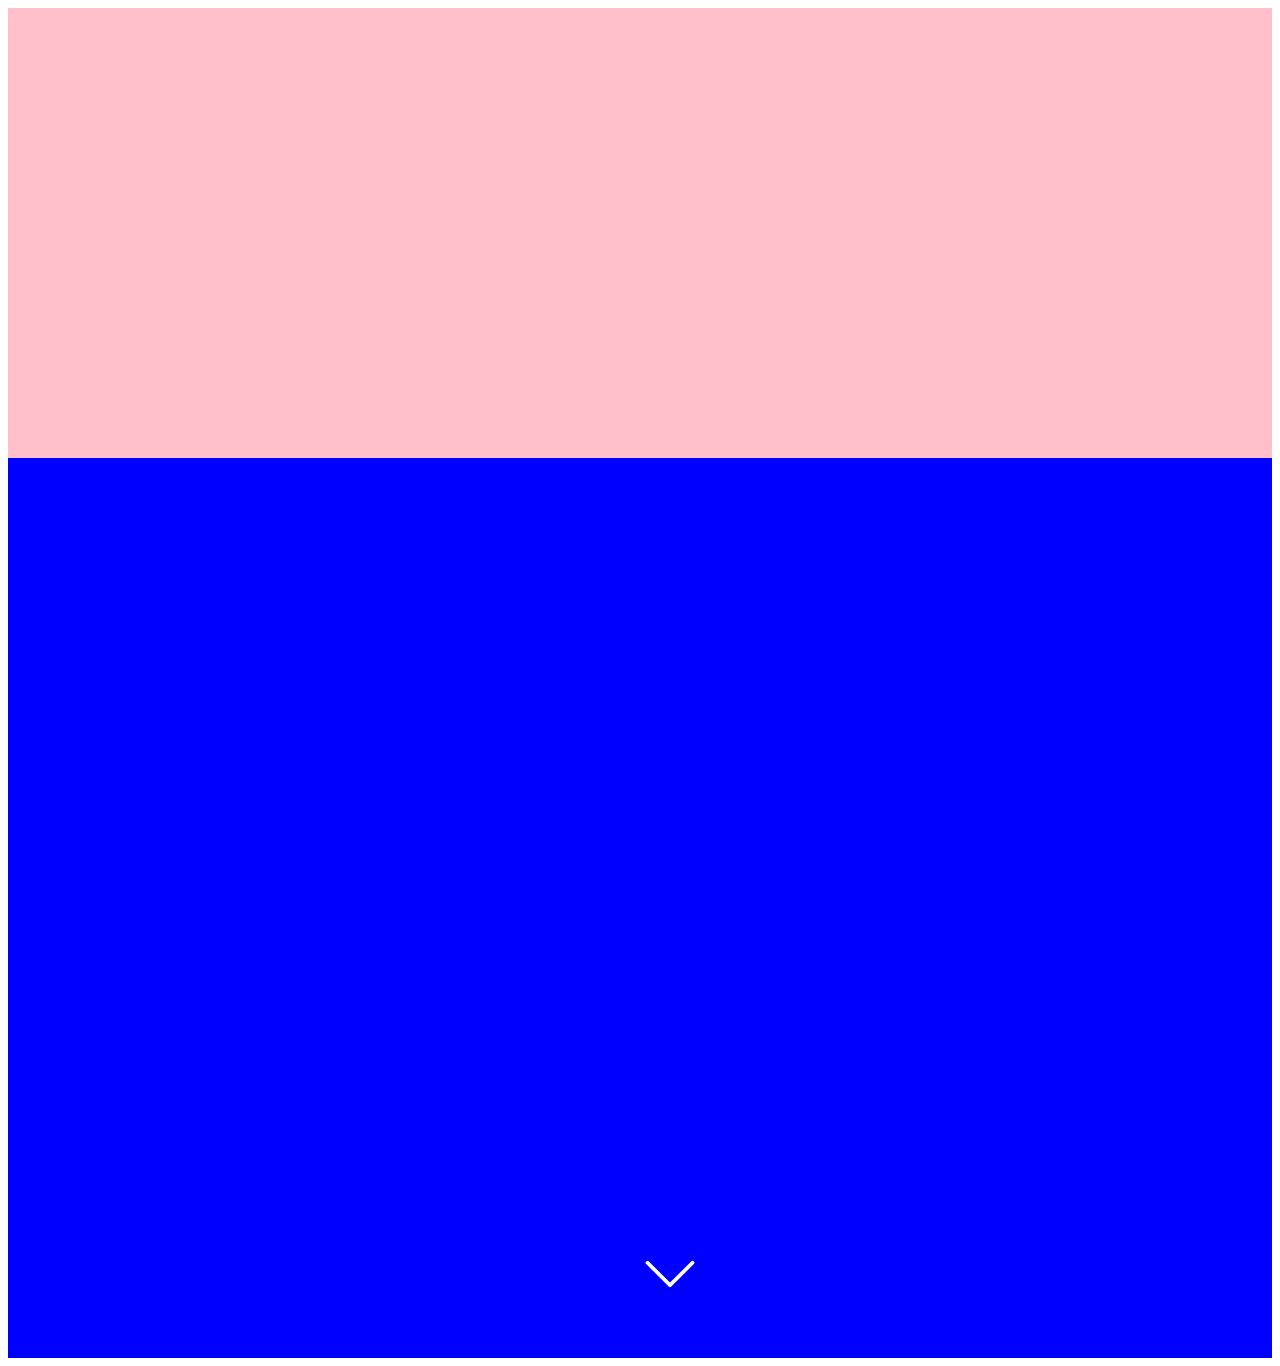
<file: customElement.html>
<!DOCTYPE html>
<html lang="en">

<head>
    <meta charset="UTF-8">
    <meta name="viewport" content="width=device-width, initial-scale=1.0">
    <title>Velo Custom Element</title>
</head>

<body>
    <div style="height: 50vh; background-color: pink;"></div>
    <script src="customElement.js"></script>
</body>

</html>
</file>
<file: index.css>
* {
    box-sizing: border-box;
    margin: 0;
    padding: 0;
    font-family: 'Open Sans', sans-serif;
    color: black;
}

html {
    font-size: 16px;
}

@media (max-width: 900px) {
    html {
        font-size: 14px;
    }

    h1 {
        text-align: left;
    }
}

@media (max-width: 400px) {
    html {
        font-size: 12px;
    }
}

body {
    display: flex;
    flex-direction: column;
    justify-content: center;
    align-items: center;
}

p {
    font-size: 1.2rem;
    line-height: 1.8;
    font-weight: 400;
    margin-bottom: 1.3rem;
    text-align: justify;
}

.text-container {
    padding-top: 80px;
    padding-bottom: 30px;
    background-color: rgb(236, 237, 242);
    color: #202124;
}

.ptb-4 {
    padding-top: 3rem;
    padding-bottom: 3rem;
}

.mtb-5 {
    margin-top: 5rem;
    margin-bottom: 5rem;
}

.mtb-10 {
    margin-top: 10rem;
    margin-bottom: 10rem;
}

.container-blue {
    background-color: rgb(30, 115, 190);
}

.container-white {
    background-color: rgb(255, 255, 255);
}

.container-darkgrey {
    background-color: rgb(43, 43, 43);
}

.container-lightgrey {
    background-color: rgb(247, 247, 247);
}

.home-subheader {
    font-size: 2.5rem;
    margin-bottom: 2rem;
}

.animate-up {
    opacity: 0;
    transform: translateY(20%);
    animation: slide-fade-up 1s forwards;
}

.scroll-animate {
    opacity: 0;
    /* transform: translateY(20%); */
}

.slide-up {
    animation: slide-up 1s forwards;
}

@keyframes slide-up {

    100% {
        opacity: 1;
        /* transform: translateY(0%); */
    }
}

@keyframes slide-fade-up {

    100% {
        opacity: 1;
        transform: translateY(0%);
    }
}

.header {
    font-size: 2.5rem;
    margin: 1.2rem;
    text-align: center;
}

.section-container {
    width: 100%;
    display: flex;
    justify-content: center;
    align-items: center;
}

.nav {
    background-color: rgb(1, 28, 55);
    position: fixed;
    top: 0;
    z-index: 9999;
}

.nav-section {
    width: 100%;
    max-width: 1200px;
    height: 90px;
    padding: 0 1rem;
    display: flex;
    align-items: center;
}

.nav-logo-link {
    line-height: 0;
}

.nav-logo {
    width: 50px;
}

.nav-desktop {
    display: flex;
    flex-grow: 1;
    justify-content: space-between;
    align-items: center;
}

@media (max-width: 800px) {
    .nav-desktop {
        display: none;
    }

    .nav-logo {
        width: 45px;
    }
}

.nav-links {
    display: flex;
    color: white;
    list-style-type: none;
}

.nav-link {
    margin: 0px 10px;
}

.nav-link a {
    font-family: 'Lato', sans-serif;
    font-size: 12px;
    line-height: 12px;
    letter-spacing: 2px;
    text-transform: uppercase;
    padding: 5px;
    color: white;
    text-decoration: none;
}

.nav-link a:hover {
    color: rgb(11, 95, 179)
}

.nav-socials {
    display: flex;
}

.social-link {
    text-decoration: none;
    margin: 0px 5px;
    line-height: 0;
    display: block;
    padding: 5px;
}

.nav-social-icon {
    fill: white;
    width: 25px;
}

.nav-social-link:hover .nav-social-icon {
    fill: rgb(11, 95, 179);
}

.nav-mobile {
    display: none;
    justify-content: flex-end;
    flex: 1 1 0;
}


.menu-btn {
    display: flex;
    align-items: center;
    background-color: transparent;
    border: none;
}

.menu-btn:hover {
    cursor: pointer;
}

.menu-icon,
.x-icon,
.mobile-social-icon {
    width: 3rem;
    height: 3rem;
}

.nav-mobile-menu-container {
    position: fixed;
    top: 0;
    right: 0;
    left: 0;
    bottom: 0;
    background-color: white;
    z-index: 9999;
}

.hide-mobile {
    display: none;
}

.display-mobile {
    display: block;
}

.nav-mobile-menu-head {
    width: 100%;
    height: 90px;
    padding: 0 1rem;
    display: flex;
    justify-content: space-between;
    align-items: center;
    box-shadow: rgba(0, 0, 0, 0.1) 0px 1px 3px 0px, rgba(0, 0, 0, 0.06) 0px 1px 2px 0px;
}

.nav-mobile-home-link {
    line-height: 0;
}

@media (max-width: 800px) {
    .nav-mobile {
        display: flex;
    }
}



.nav-mobile-links {
    list-style-type: none;
}

.mobile-link-container {
    border-bottom: 1px solid #efefef;
}

.mobile-link {
    display: flex;
    justify-content: space-between;
    align-items: center;
    padding: 2rem 1rem;
    font-size: 1.4rem;
    text-decoration: none;
}

.link-icon {
    width: 2rem;
}

.link-main {
    display: flex;
    align-items: center;
    gap: 1rem;
}

.mobile-social-links {
    display: flex;
    gap: 2rem;
    padding: 2rem 1rem;
}

.section-spaced {
    padding: 3.6rem 0;
}

.section {
    width: 100%;
    max-width: 750px;
    padding: 0px 20px;
    display: flex;
    flex-direction: column;
    align-items: center;
}

.section-large {
    width: 100%;
    max-width: 1200px;
    padding: 0px 20px;
    display: flex;
    flex-direction: column;
    align-items: center;
}

.section-panel-container {
    width: 100%;
    display: flex;
    gap: 75px;
    text-align: left;
    margin-top: 1.2rem;
}

@media (max-width: 1020px) {
    .section {
        padding: 0 1rem;
    }

    .section-panel-container {
        flex-direction: column;
        gap: 25px;
    }

    .section-panel-container:first-of-type {
        margin-top: 2.4rem;
    }
}


/* Video Background CSS Starts */

#background-video {
    width: 100%;
    height: calc(100vh - 90px);
    object-fit: cover;
    position: absolute;
}

.video-overlay {
    width: 100%;
    height: calc(100vh - 90px);
    object-fit: cover;
    position: absolute;
    background-color: rgba(0, 0, 0, 0.3);
}

@media (max-width:765px) {

    #background-video,
    .video-overlay {
        display: none;
    }
}

/* Video Background CSS Ends */

.banner {
    height: calc(100vh - 90px);
    margin-top: 90px;
    background-color: rgb(30, 115, 190);
}

.banner-logo {
    height: 120px;
}

@media (max-width: 900px) {
    .banner-logo {
        height: 90px;
    }
}

.banner-header {
    font-weight: 900;
    letter-spacing: 3px;
    text-transform: uppercase;
    color: #d4d4d4;
}

.chevron-down {
    margin-top: 16px;
    animation: fadeSlideIn 1.8s ease-out infinite;
}

@keyframes fadeSlideIn {
    from {
        transform: translateY(20px);
        opacity: 100%;
    }

    to {
        transform: translateY(0);
        opacity: 0;
    }
}

.btn {
    padding: 1rem 2rem;
    font-size: 1.6rem;
    font-weight: 700;
    border: none;
    border-radius: 15px;
    box-shadow: rgba(0, 0, 0, 0.1) 0px 1px 2px 0px;
}

.portfolio-overlay {
    width: 100%;
    height: 100%;
    object-fit: cover;
    position: absolute;
    background-color: rgba(0, 0, 0, 0.2);
}

.portfolio {
    height: 500px;
    position: relative;
    background-image: url("images/phillyNeighborhood.jpg");
    background-size: cover;
    background-position: 75% 25%;
}

.portfolio-overlay {
    width: 100%;
    height: 100%;
    object-fit: cover;
    position: absolute;
    background-color: rgba(0, 0, 0, 0.3);
}

.portfolio-btn {
    background-color: #fff;
    color: #2b2b2b;
    position: relative;
}



/* Meet our Team Panels CSS Starts */

.section-panel {
    flex: 1 1 0;
    background-color: rgba(240, 246, 255, 1);
    border-radius: 15px;
    padding: 20px;
}

.panel-header {
    display: flex;
    align-items: flex-end;
    gap: 10px;
    padding-bottom: 2rem;
    margin-bottom: 2rem;
    border-bottom: 1px solid #e7eaef;
}

.row-reverse {
    flex-direction: row-reverse;
    text-align: right;
}

@media (max-width: 1020px) {
    .row-reverse {
        flex-direction: row;
        text-align: left;
    }
}

.headshot {
    height: 200px;
    border-radius: 50%;
    box-shadow: rgba(0, 0, 0, 0.1) 0px 1px 2px 0px;
}

@media (max-width: 900px) {
    .headshot {
        height: 150px;
    }
}

@media (max-width: 370px) {
    .headshot {
        height: 100px;
    }
}

.panel-title {
    font-weight: 700;
    line-height: 1.3rem;
    margin-bottom: 0;
}

.panel-icon-container {
    margin-top: 4px;
}

.panel-icon-link {
    display: inline-block;
    line-height: 0;
    padding: 3px;
}

.panel-social-icon {
    width: 2rem;
    height: 2rem;
}

.link-adj {
    transform: translateX(-3px);
}

.link-adj-dynamic {
    transform: translateX(3px);
}

@media (max-width: 1020px) {
    .link-adj-dynamic {
        transform: translateX(-3px);
    }
}


/* Meet our Team Panels CSS Ends */




.contact-btn {
    background-color: #fff;
    color: #2b2b2b;
}

.contact-btn:hover {
    cursor: pointer;
}

.home-footer {
    display: flex;
    flex-direction: column;
    padding: 20px 0px;
    gap: 20px;
}

.home-footer img {
    width: 40px;
}

.home-footer span {
    color: white;
}

.footer {
    display: flex;
    flex-direction: column;
    gap: 10px;
    padding: 1rem 0;
    background-color: #2b2b2b;
}

.footer img {
    width: 40px;
}

.footer span {
    color: white;
}

.placeholder {
    display: flex;
    justify-content: center;
    align-items: center;
    height: 100vh;
}



/* Contact Us CSS Starts */

.contact-container {
    width: 100%;
    display: flex;
    justify-content: center;
}


.contact-hero-container {
    margin-top: 90px;
    height: 500px;
    position: relative;
    background-image: url("images/phillySunSet.jpg");
    background-size: cover;
    background-position: 75% 25%;
}

.contact-hero-overlay {
    width: 100%;
    height: 100%;
    object-fit: cover;
    position: absolute;
    background-color: rgba(0, 0, 0, 0.3);
}

.contact-section {
    width: 100%;
    max-width: 1024px;
    margin: 3rem 0;
    padding: 0 24px;
    display: flex;
    flex-direction: column;
    justify-content: center;
    align-items: center;
    z-index: 10;
}

.contact-section-subheader {
    font-size: 2.1rem;
    margin-bottom: 1rem;
}

.contact-section-msg {
    font-size: 1rem;
    margin-bottom: 4rem;
}

.contact-info {
    width: 100%;
    display: flex;
    justify-content: center;
    align-items: center;
    gap: 20px;
}

.contact-method-container {
    width: 60%;
    display: flex;
    flex-wrap: wrap;
}

@media (max-width: 950px) {
    .contact-info {
        flex-direction: column;
        align-items: center;
    }

    .contact-method-container {
        width: 100%;
    }
}

.contact-method {
    width: 50%;
    padding: 20px 5px;
}

@media (max-width: 950px) {
    .contact-method {
        display: flex;
        flex-direction: column;
        align-items: center;
        justify-content: center;
    }

    .contact-detail {
        text-align: center;
    }
}

.contact-method-header {
    display: flex;
    flex-wrap: nowrap;
    align-items: center;
    margin-bottom: 15px;
}

.contact-title {
    margin-left: 8px;
}

.contact-icon,
.contact-icon a svg {
    width: 1.5rem;
    fill: #333;
    line-height: 0;
}

.contact-title h3 {
    font-size: 1.3rem;
    font-weight: 800;
}

.social-contacts-container {
    display: flex;
    gap: 10px;
}

.contact-form {
    width: 40%;
    display: flex;
    justify-content: center;
}

@media (max-width: 950px) {
    .contact-form {
        width: 60%;
    }
}

@media (max-width: 500px) {
    .contact-form {
        width: 100%;
    }
}

.form {
    width: 100%;
    display: flex;
    flex-direction: column;
    align-items: center;
}

.form-section {
    width: 100%;
    display: flex;
    flex-direction: column;
    gap: 2px;
    margin-bottom: 15px;
}

.form-section label {
    font-size: .8rem;
}

.form-section input,
.form-section textarea {
    border: 1px solid #333;
    border-radius: 3px;
    padding: 8px;
}

.form-section textarea {
    height: 100px;
}

.form-submit {
    background-color: black;
    color: white;
    font-weight: 600;
    padding: 15px 0px !important;
}

@media (max-width: 425px) {
    .contact-hero-container {
        height: 300px;
    }
}

.contact-hero-title {
    color: white;
    font-size: 3.2rem;
}


/* Contact Us CSS Ends */

/* page hero banner CSS */

.page-container {
    width: 100%;
    display: flex;
    justify-content: center;
    align-items: center;
}

.page-section {
    width: 100%;
    max-width: 750px;
    padding: 0px 20px;
    display: flex;
    flex-direction: column;
    justify-content: center;
    align-items: center;
}

.page-hero-container {
    margin-top: 90px;
    height: 500px;
    position: relative;
    background-size: cover;
    background-position: 75% 25%;
}

.team-hero-container {
    background-image: url("images/phillyFromAbove.jpg");
}

.portfolio-hero-container {
    background-image: url("images/phillySkyline.jpg");
}

.press-hero-container {
    background-image: url("images/phillyBridge.jpg");
}

@media (max-width: 425px) {
    .page-hero-container {
        height: 300px;
    }
}

.page-hero-overlay {
    width: 100%;
    height: 100%;
    object-fit: cover;
    position: absolute;
    background-color: rgba(0, 0, 0, 0.3);
}

.page-hero {
    z-index: 10;
}

.page-hero-title {
    color: white;
    font-size: 3.2rem;
}

/* In the Press CSS */

.press-container {
    width: 75%;
    display: flex;
    flex-direction: column;
    justify-content: center;
    align-items: center;
    gap: 40px;
}

.press-link {
    width: 100%;
    padding: 10px;
    text-align: center;
    border: 1px solid #eee;
    border-radius: 15px;
}

.press-link:hover {
    cursor: pointer;
}

.press-item img {
    height: 400px;
}

@media (max-width:768px) {
    .press-item img {
        height: 300px;
    }
}

@media (max-width:600px) {
    .press-container {
        width: 100%;
    }
}

@media (max-width:460px) {
    .press-item img {
        height: auto;
        width: 100%;
    }
}


/* Portfolio CSS */

.portfolio-container {
    width: 100%;
    display: flex;
    flex-direction: column;
    align-items: center;
    padding: 30px;
    background-color: rgb(240 246 255 / 1);
    border-radius: 15px;
}

.slideshow-container {
    width: 100%;
    display: flex;
    flex-wrap: wrap;
    justify-content: center;
}

.slide-title {
    font-weight: 700;
    line-height: 1.1rem;
    text-justify: none;
}

.slide {
    display: none;
    text-align: center;
    width: 90%;
    height: 275px;
}

@media (max-width: 500px) {
    .slide {
        height: 150px;
    }
}

.slide img {
    height: 100%;
}

.btn-container {
    width: 100%;
    margin-top: 20px;
    display: flex;
    justify-content: space-evenly;
}

.btn-container button {
    width: 100px;
    padding: 10px;
    font-size: 1.2rem;
    background-color: transparent;
    border: 1px solid rgb(216 221 229 / 1);
    border-radius: 15px;
    cursor: pointer;
}

.fade {
    animation-name: fade;
    animation-duration: 1s;
}

@keyframes fade {
    from {
        opacity: .4
    }

    to {
        opacity: 1
    }
}
</file>
<file: about2.css>
* {
    margin: 0;
    padding: 0;
    box-sizing: border-box;
    font-family: 'Open Sans', sans-serif;
}

.mtb-5 {
    margin-top: 5rem;
    margin-bottom: 5rem;
}

.fc-white {
    color: white;
}

.container-blue {
    background-color: rgb(30, 115, 190);
}

.container-darkgrey {
    background-color: rgb(43, 43, 43);
}

.about-container {
    width: 100%;
    display: flex;
    justify-content: center;
}

.about-section {
    width: 100%;
    max-width: 750px;
    padding: 0px 20px;
    display: flex;
    flex-direction: column;
    justify-content: center;
    align-items: center;
}

.about-hero-container {
    margin-top: 90px;
    height: 500px;
    position: relative;
    background-image: url("images/phillyOnRiver.jpg");
    background-size: cover;
    background-position: 75% 25%;
}

@media (max-width: 425px) {
    .about-hero-container {
        height: 300px;
    }
}

.about-hero-overlay {
    width: 100%;
    height: 100%;
    object-fit: cover;
    position: absolute;
    background-color: rgba(0, 0, 0, 0.3);
}

.about-hero {
    z-index: 10;
}

.about-hero-title {
    color: white;
    font-size: 3.2rem;
}

.about-subheader {
    font-size: 2.5rem;
    margin-bottom: 2rem;
}

.about-paragraph {
    font-size: 1.2rem;
    line-height: 1.8;
    font-weight: 400;
    margin-bottom: 1.3rem;
}

.about-section p:last-of-type {
    margin-bottom: 0;
}

@media (max-width: 760px) {
    .about-subheader {
        font-size: 2.1rem;
        margin-bottom: 2rem;
    }

    .about-paragraph {
        font-size: 1.1rem;
    }
}

.section-transition {
    width: 100%;
    background-color: rgb(30, 115, 190);
    line-height: 0;
}

.whoosh {
    fill: #fff;
}

.principles-container {
    width: 100%;
    display: flex;
    flex-wrap: wrap;
    gap: 30px;
}

.principle {
    background-color: rgba(240, 246, 255, 1);
    border-radius: 15px;
    padding: 20px;
}

.principle-header {
    display: flex;
    align-items: center;
    gap: 10px;
    margin-bottom: 10px;
}

.principle-icon-container {
    font-size: 0;
}

.principle-icon {
    width: 24px;
}

.principle-paragraph {
    font-size: 1.2rem;
    line-height: 1.8;
    font-weight: 400;
    margin-bottom: 1.3rem;
}

.principle-title {
    font-weight: 700;
    line-height: 1.3rem;
}

@media (max-width: 760px) {
    .principle-header {
        margin-bottom: 20px;
    }

    .principle-paragraph {
        font-size: 1rem;
    }
}

.projects-grid {
    width: 100%;
    display: flex;
    flex-wrap: wrap;
    justify-content: center;
    gap: 25px;
}

.project {
    width: 47.5%;
    min-width: 310px;
    height: 450px;
    background-color: #e9e9e9;
    border-radius: 15px;
    box-shadow: rgba(0, 0, 0, 0.1) 0px 1px 2px 0px;
}

.project-img {
    width: 100%;
    height: 80%;
    background-size: cover;
    border-top-left-radius: 15px;
    border-top-right-radius: 15px;
}

.proj-1 {
    background-image: url("images/proj-1.webp");
    background-position: 50% 10%;
}

.proj-2 {
    background-image: url("images/proj-2.webp");
    background-position: 50% 10%;
}

.proj-3 {
    background-image: url("images/proj-3.webp");
    background-position: 50% 10%;
}

.proj-4 {
    background-image: url("images/proj-4.webp");
    background-position: 50% 10%;
}

.proj-5 {
    background-image: url("images/proj-5.webp");
    background-position: 50% 10%;
}

.proj-6 {
    background-image: url("images/proj-6.webp");
    background-position: 50% 10%;
}

.proj-7 {
    background-image: url("images/proj-7.webp");
    background-position: 10% 50%;
}

.proj-8 {
    background-image: url("images/proj-8.webp");
    background-position: 50% 10%;
}

.project-details {
    display: flex;
    height: 20%;
    flex-direction: column;
    align-items: center;
    justify-content: space-evenly;
}

.project-details span {
    font-size: 0.9rem;
    color: #2b2b2b;
}

@media (max-width: 435px) {
    .project {
        width: 100%;
        min-width: 200px;
    }
}

.about-footer {
    display: flex;
    flex-direction: column;
    padding: 20px 0px;
    gap: 20px;
}

.about-footer img {
    width: 40px;
}

.about-footer span {
    color: white;
}
</file>
<file: about.css>
.horizontal-section {
    width: 100%;
    max-width: 975px;
    display: flex;
    justify-content: space-around;
    align-items: center;
    padding: 100px 20px;
}

.about-banner-container {
    background-color: rgb(30, 115, 190);
}

.about-banner-title {
    color: white;
    font-size: 3rem;
}

.about-banner img {
    width: 60%;
    border-radius: 8px;
    box-shadow: rgba(0, 0, 0, 0.24) 0px 3px 8px;
}

.section-transition {
    width: 100%;
    background-color: rgb(30, 115, 190);
    line-height: 0;
}

.whoosh {
    fill: #fff;
}

.article-container {
    width: 50%;
    color: rgb(36, 28, 21);
}

.article-section {
    margin: 60px 0px;
}

.article-section p {
    margin-bottom: 30px;
}

.article-principle {
    font-weight: 700;
}

.svg-container {
    display: inline;
    padding: 4px;
    text-align: center;
    background-color: red;
}

.article-header {
    font-size: 2.1rem;
    margin-bottom: 20px;
}

.projects-grid {
    display: flex;
    gap: 5%;
    flex-wrap: wrap;
}

.project {
    display: flex;
    flex-direction: column;
    justify-content: center;
    align-items: center;
    padding: 20px;
    margin-bottom: 20px;
    background-color: #f2f2f2;
    border: 1px solid #f0f0f0;
    border-radius: 8px;
}


.project-img img {
    width: 250px;
    border-radius: 8px;
    box-shadow: rgba(0, 0, 0, 0.24) 0px 3px 8px;
    background-size: cover;
}

.project-detail {
    display: flex;
    flex-direction: column;
    margin-top: 10px;
    text-align: center;
}

.project-detail span {
    color: rgb(109, 106, 104);
    font-size: .9rem;
}
</file>
